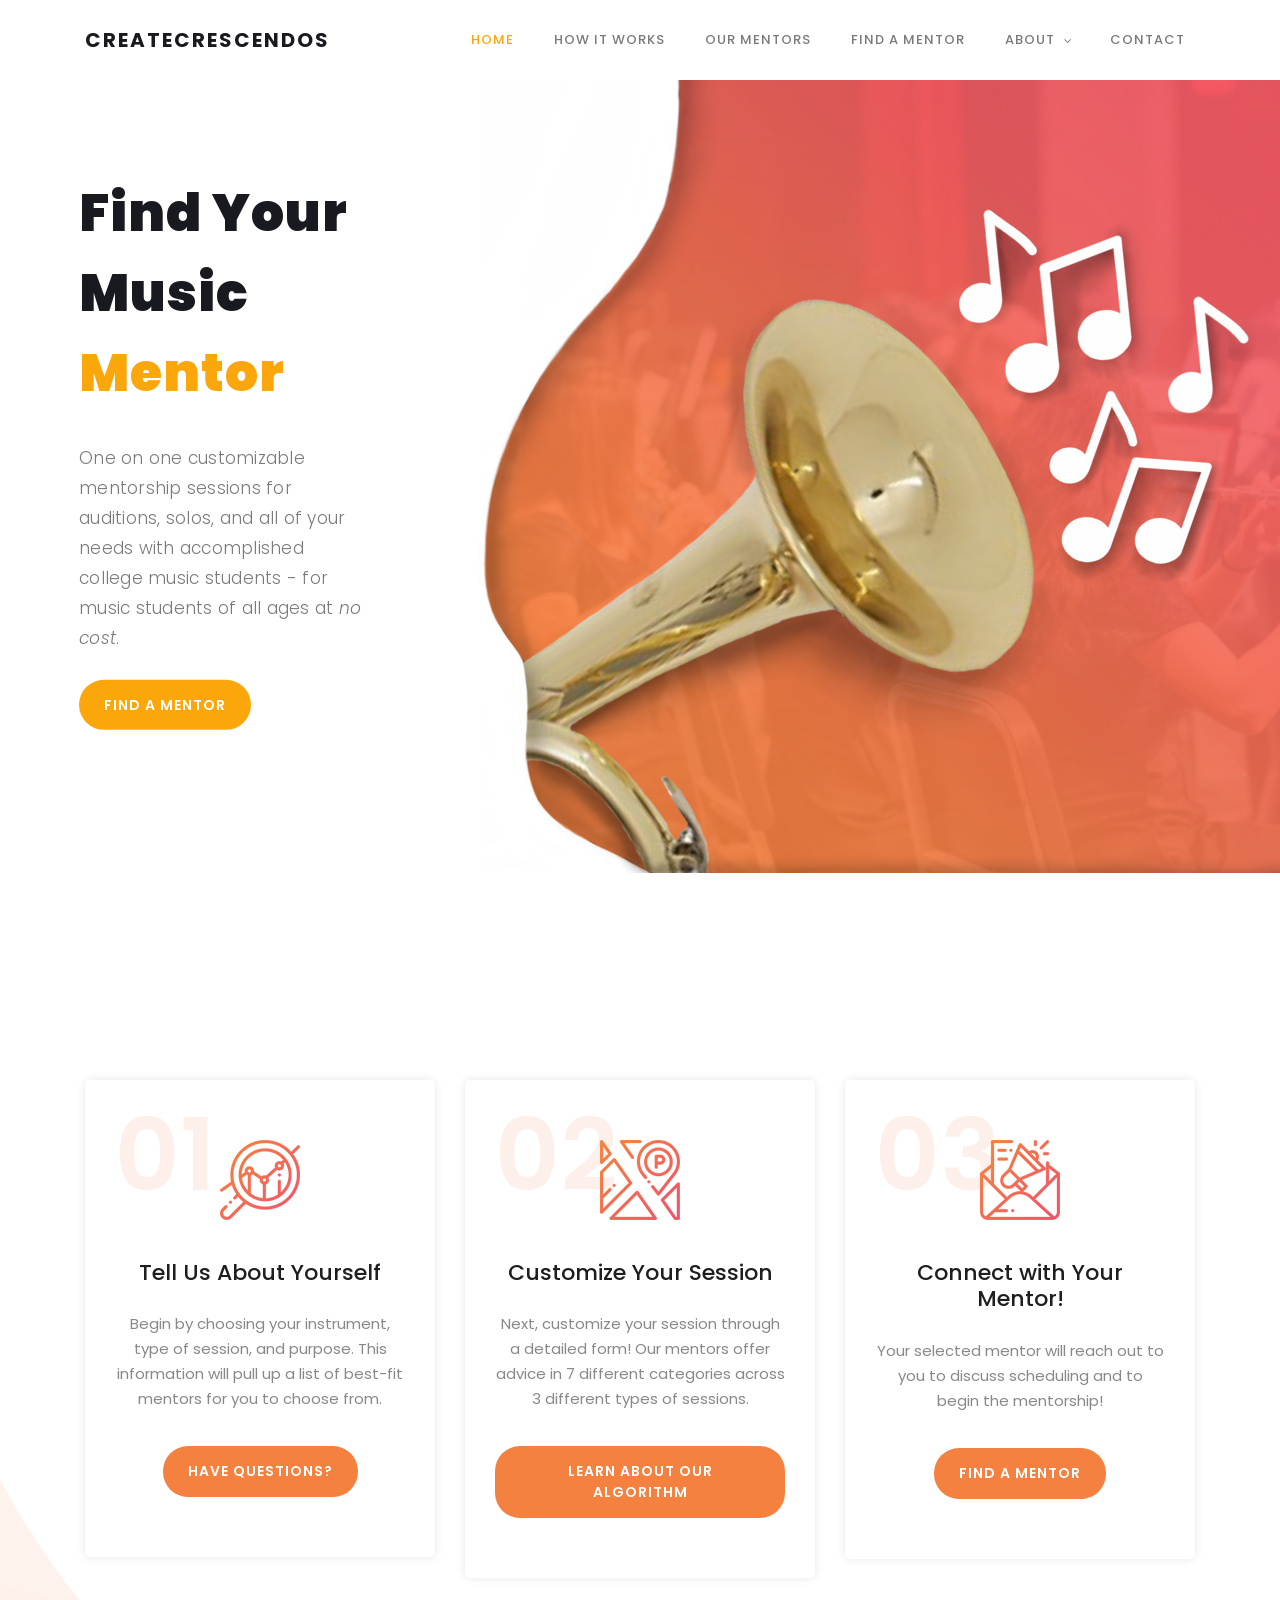
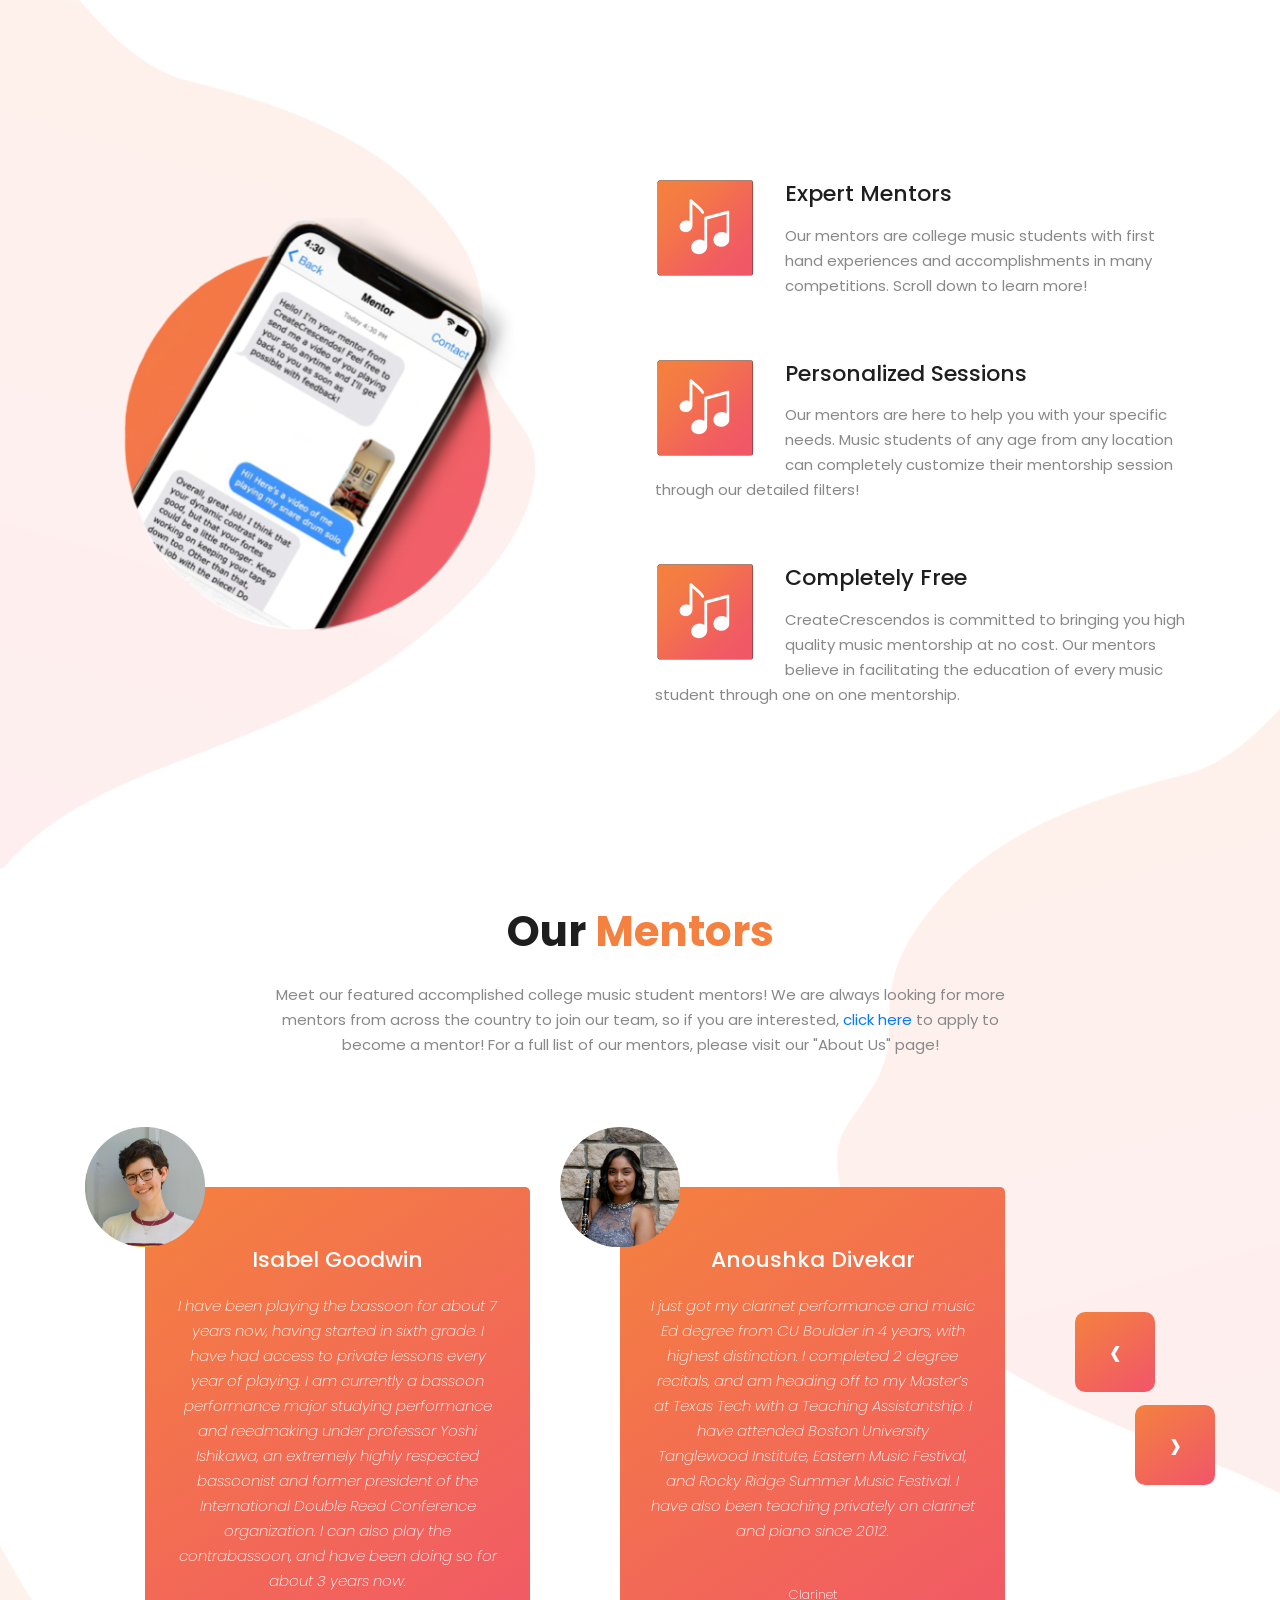
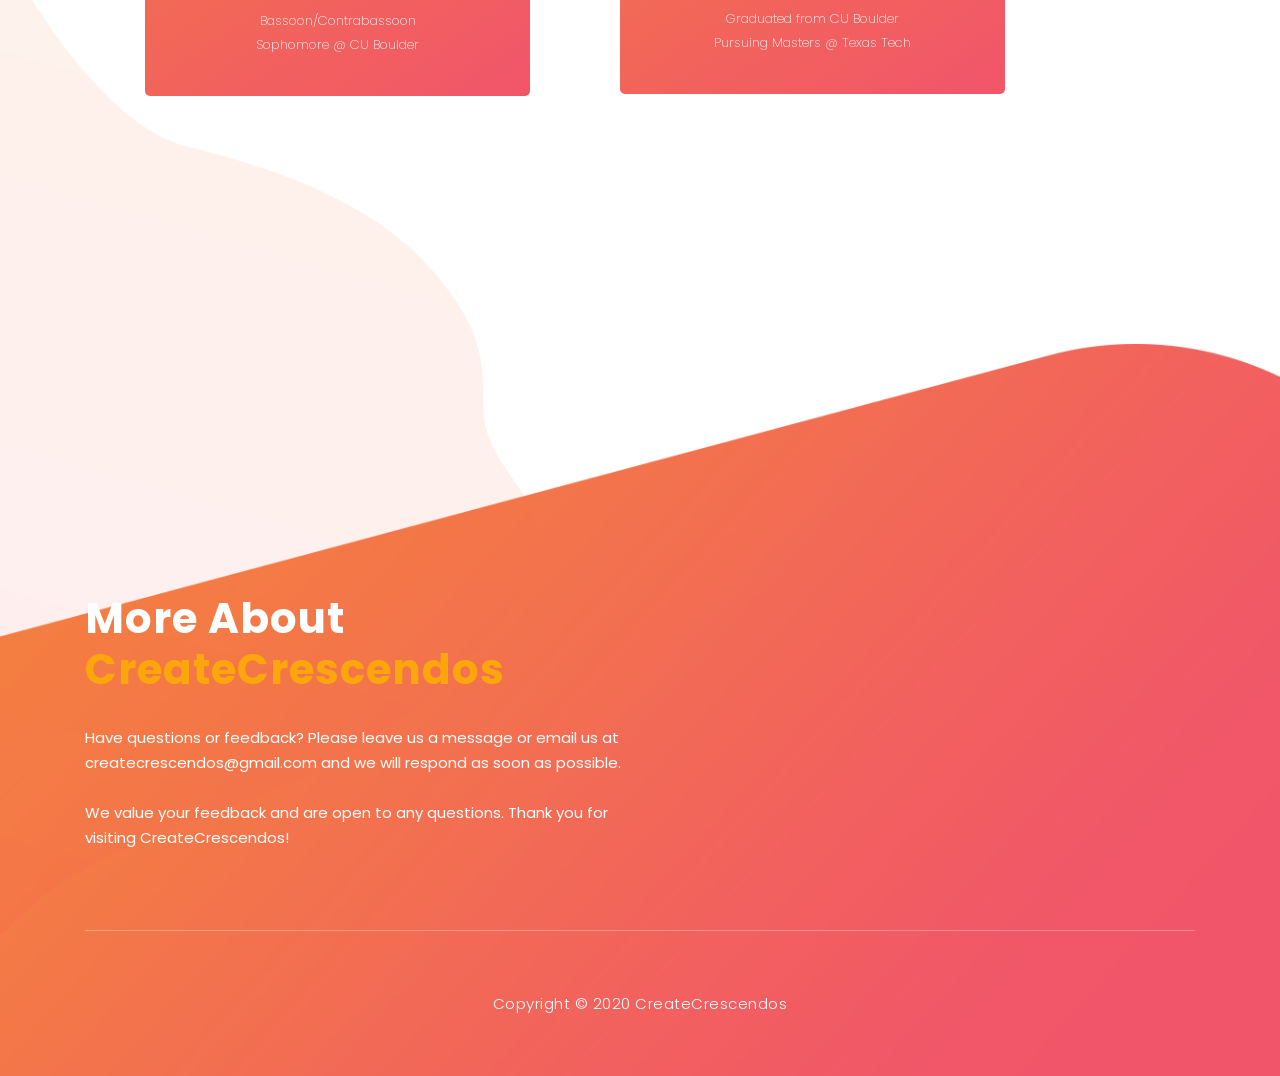
<file: templatemo_540_lava_landing_page/index.html>
<!DOCTYPE html>
<html lang="en">

<head>

    <meta charset="utf-8">
    <meta name="viewport" content="width=device-width, initial-scale=1, shrink-to-fit=no">
    <meta name="description" content="">
    <meta name="author" content="TemplateMo">
    <link href="https://fonts.googleapis.com/css?family=Poppins:100,200,300,400,500,600,700,800,900&display=swap" rel="stylesheet">

    <title>CreateCrescendos</title>
<!--

Lava Landing Page

https://templatemo.com/tm-540-lava-landing-page

-->

    <!-- Additional CSS Files -->
    <link rel="stylesheet" type="text/css" href="assets/css/bootstrap.min.css">

    <link rel="stylesheet" type="text/css" href="assets/css/font-awesome.css">

    <link rel="stylesheet" href="assets/css/templatemo-lava.css">

    <link rel="stylesheet" href="assets/css/owl-carousel.css">
    
    <link rel="icon" type="image/png" href="assets/images/favicon.png" />
    
</head>

<body>

    <!-- ***** Preloader Start ***** -->
    <div id="preloader">
        <div class="jumper">
            <div></div>
            <div></div>
            <div></div>
        </div>
    </div>
    <!-- ***** Preloader End ***** -->


    <!-- ***** Header Area Start ***** -->
    <header class="header-area header-sticky">
        <div class="container">
            <div class="row">
                <div class="col-12">
                    <nav class="main-nav">
                        <!-- ***** Logo Start ***** -->
                        <a class="logo" href="index.html">
                            CreateCrescendos
                        </a>
                        <!-- ***** Logo End ***** -->
                        <!-- ***** Menu Start ***** -->
                        <ul class="nav">
                            <li class="scroll-to-section"><a href="#welcome" class="menu-item">Home</a></li>
                            <li class="scroll-to-section"><a href="#about" class="menu-item">How It Works</a></li>
                            <li class="scroll-to-section"><a href="#testimonials" class="menu-item">Our Mentors</a>
                            </li>
                            <li><a href="findamentor.html"> Find a Mentor</a></li>
                            <li class="submenu">
                                <a href="javascript:;">About</a>
                                <ul>
                                    <li><a class="nav-link" href="aboutus.html" class="menu-item">About Us</a></li>
                                    <li><a class="nav-link" href="becomeamentor.html" class="menu-item">Become a Mentor</a></li>
                                    <li><a class="nav-link" href="faqs.html" class="menu-item">FAQ's</a></li>
                                </ul>
                            </li>
                            <li class="scroll-to-section"><a href="#contact-us" class="menu-item">Contact</a></li>
                        </ul>
                        <a class='menu-trigger'>
                            <span>Menu</span>
                        </a>
                        <!-- ***** Menu End ***** -->
                    </nav>
                </div>
            </div>
        </div>
    </header>
    <!-- ***** Header Area End ***** -->


    <!-- ***** Welcome Area Start ***** -->
    <div class="welcome-area" id="welcome">

        <!-- ***** Header Text Start ***** -->
        <div class="header-text">
            <div class="container">
                <div class="row">
                    <div class="left-text col-lg-6 col-md-12 col-sm-12 col-xs-12"
                        data-scroll-reveal="enter left move 30px over 0.6s after 0.4s">
                        <h1>Find Your Music <em>Mentor</em></h1>
                        <p>One on one customizable mentorship sessions for auditions, solos, and all of your needs with accomplished college music students - for music students of all ages at <em>no cost</em>.</p> 
                        <a href="findamentor.html" class="main-button-slider">FIND A MENTOR</a>
                    </div>
                </div>
            </div>
        </div>
        <!-- ***** Header Text End ***** -->
    </div>
    <!-- ***** Welcome Area End ***** -->

    <!-- ***** Features Big Item Start ***** -->
    <section class="section" id="about">
        <div class="container">
            <div class="row">
                <div class="col-lg-4 col-md-6 col-sm-12 col-xs-12"
                    data-scroll-reveal="enter left move 30px over 0.6s after 0.4s">
                    <div class="features-item">
                        <div class="features-icon">
                            <h2>01</h2>
                            <img src="assets/images/features-icon-1.png" alt="">
                            <h4>Tell Us About Yourself</h4>
                            <p>Begin by choosing your instrument, type of session, and purpose. This information will pull up a list of best-fit mentors for you to choose from.</p>
                            <a href="faqs.html" class="main-button">
                                Have Questions?
                            </a>
                        </div>
                    </div>
                </div>
                <div class="col-lg-4 col-md-6 col-sm-12 col-xs-12"
                    data-scroll-reveal="enter bottom move 30px over 0.6s after 0.4s">
                    <div class="features-item">
                        <div class="features-icon">
                            <h2>02</h2>
                            <img src="assets/images/features-icon-2.png" alt="">
                            <h4>Customize Your Session</h4>
                            <p> Next, customize your session through a detailed form! Our mentors offer advice in 7 different categories across 3 different types of sessions.</p>
                            <a href="aboutus.html" class="main-button">
                                Learn About our Algorithm
                            </a>
                        </div>
                    </div>
                </div>
                <div class="col-lg-4 col-md-6 col-sm-12 col-xs-12"
                    data-scroll-reveal="enter right move 30px over 0.6s after 0.4s">
                    <div class="features-item">
                        <div class="features-icon">
                            <h2>03</h2>
                            <img src="assets/images/features-icon-3.png" alt="">
                            <h4>Connect with Your Mentor!</h4>
                            <p>Your selected mentor will reach out to you to discuss scheduling and to begin the mentorship! </p>
                            <a href="findamentor.html" class="main-button">
                                Find a Mentor
                            </a>
                        </div>
                    </div>
                </div>
            </div>
        </div>
    </section>
    <!-- ***** Features Big Item End ***** -->

    <div class="left-image-decor"></div>

    <!-- ***** Features Big Item Start ***** -->
    <section class="section" id="promotion">
        <div class="container">
            <div class="row">
                <div class="left-image col-lg-5 col-md-12 col-sm-12 mobile-bottom-fix-big"
                    data-scroll-reveal="enter left move 30px over 0.6s after 0.4s">
                    <img src="assets/images/left-image.PNG" class="rounded img-fluid d-block mx-auto" alt="App">
                </div>
                <div class="right-text offset-lg-1 col-lg-6 col-md-12 col-sm-12 mobile-bottom-fix">
                    <ul>
                        <li data-scroll-reveal="enter right move 30px over 0.6s after 0.4s">
                            <img src="assets/images/musicicon.png" alt="">
                            <div class="text">
                                <h4>Expert Mentors</h4>
                                <p>Our mentors are college music students with first hand experiences and accomplishments in many competitions. Scroll down to learn more!
                            </div>
                        </li>
                        <li data-scroll-reveal="enter right move 30px over 0.6s after 0.5s">
                            <img src="assets/images/musicicon.png" alt="">
                            <div class="text">
                                <h4>Personalized Sessions</h4>
                                <p>Our mentors are here to help you with your specific needs. Music students of any age from any location can completely customize their mentorship session through our detailed filters!</p>
                            </div>
                        </li>
                        <li data-scroll-reveal="enter right move 30px over 0.6s after 0.6s">
                            <img src="assets/images/musicicon.png" alt="">
                            <div class="text">
                                <h4>Completely Free</h4>
                                <p>CreateCrescendos is committed to bringing you high quality music mentorship at no cost. Our mentors believe in facilitating the education of every music student through one on one mentorship.</p>
                            </div>
                        </li>
                    </ul>
                </div>
            </div>
        </div>
    </section>
    <!-- ***** Features Big Item End ***** -->

    <div class="right-image-decor"></div>

    <!-- ***** Testimonials Starts ***** -->
    <section class="section" id="testimonials">
        <div class="container">
            <div class="row">
                <div class="col-lg-8 offset-lg-2">
                    <div class="center-heading">
                        <h2>Our <em>Mentors</em></h2>
                        <p>Meet our featured accomplished college music student mentors! We are always looking for more mentors from across the country to join our team, so if you are interested, <a
                                rel="nofollow" href="becomeamentor.html">click here</a> to apply to become a mentor! For a full list of our mentors, please visit our "About Us" page!</p>
                    </div>
                </div>
                <div class="col-lg-10 col-md-12 col-sm-12 mobile-bottom-fix-big"
                    data-scroll-reveal="enter left move 30px over 0.6s after 0.4s">
                    <div class="owl-carousel owl-theme">
                        <div class="item service-item">
                            <div class="author">
                                <i><img src="assets/images/isabel.png" alt="Isabel Goodwin"></i>
                            </div>
                            <div class="testimonial-content">
                                
                                <h4>Isabel Goodwin</h4>
                                <p>I have been playing the bassoon for about 7 years now, having started in sixth grade. I have had access to private lessons every year of playing. I am currently a bassoon performance major studying performance and reedmaking under professor Yoshi Ishikawa, an extremely highly respected bassoonist and former president of the International Double Reed Conference organization. I can also play the contrabassoon, and have been doing so for about 3 years now.</p>
                                <span>Bassoon/Contrabassoon</span>
                                <br>
                                <span>Sophomore @ CU Boulder</span>
                            </div>
                        </div>
                        <div class="item service-item">
                            <div class="author">
                                <i><img src="assets/images/anoushka.png" alt="Anoushka Divekar"></i>
                            </div>
                            <div class="testimonial-content">
                                
                                <h4>Anoushka Divekar</h4>
                                <p>I just got my clarinet performance and music Ed degree from CU Boulder in 4 years, with highest distinction. I completed 2 degree recitals, and am heading off to my Master’s at Texas Tech with a Teaching Assistantship. I have attended Boston University Tanglewood Institute, Eastern Music Festival, and Rocky Ridge Summer Music Festival. I have also been teaching privately on clarinet and piano since 2012.</p>
                                <br>
                                <span>Clarinet</span>
                                <br>
                                <span>Graduated from CU Boulder</span>
                                <br>
                                <span>Pursuing Masters @ Texas Tech</span>
                            </div>
                        </div>
                        <div class="item service-item">
                            <div class="author">
                                <i><img src="assets/images/carolyn.png" alt="Carolyn VanderWerf"></i>
                            </div>
                            <div class="testimonial-content">
                                <h4>Carolyn VanderWerf</h4>
                                <p>I am a college music education major with 9 years of experience on Bb clarinet and 3 years of experience on auxiliary clarinets. I have received various solo and ensemble awards.</p>
                                <br> <br> <br> <br> <br> <br> <br>
                                <span>Clarinet</span>
                                <br>
                                <span>Junior @ CU Boulder</span>
                            </div>
                        </div>
                    </div>
                </div>
            </div>
        </div>
    </section>
    <!-- ***** Testimonials Ends ***** -->
 <div class="left-image-decor"></div>
    <!-- ***** Footer Start ***** -->
   <footer id="contact-us">
        <div class="container">
            <div class="footer-content">
                <div class=row>
                 <!-- ***** Contact Form Start ***** -->
<div class="cognito">
<script src="https://www.cognitoforms.com/s/jETp3Ge4ykWe6CJ2jjOZ1Q"></script>
<script>Cognito.load("forms", { id: "2" });</script>
</div>             
                    <!-- ***** Contact Form End ***** -->
                    <div class="right-content col-lg-6 col-md-12 col-sm-12">
                        <h2>More About <em>CreateCrescendos</em></h2>
                        <p>Have questions or feedback? Please leave us a message or email us at createcrescendos@gmail.com and we will respond as soon as possible. 
                            <br><br>We value your feedback and are open to any questions. Thank you for visiting CreateCrescendos!</p>
                    </div>
                </div>
            </div>
            <div class="row">
                <div class="col-lg-12">
                    <div class="sub-footer">
                        <p>Copyright &copy; 2020 CreateCrescendos

                    </div>
                </div>
            </div>
        </div>
    </footer>


    <!-- jQuery -->
    <script src="assets/js/jquery-2.1.0.min.js"></script>

    <!-- Bootstrap -->
    <script src="assets/js/popper.js"></script>
    <script src="assets/js/bootstrap.min.js"></script>

    <!-- Plugins -->
    <script src="assets/js/owl-carousel.js"></script>
    <script src="assets/js/scrollreveal.min.js"></script>
    <script src="assets/js/waypoints.min.js"></script>
    <script src="assets/js/jquery.counterup.min.js"></script>
    <script src="assets/js/imgfix.min.js"></script>

    <!-- Global Init -->
    <script src="assets/js/custom.js"></script>

</body>
</html>
</file>
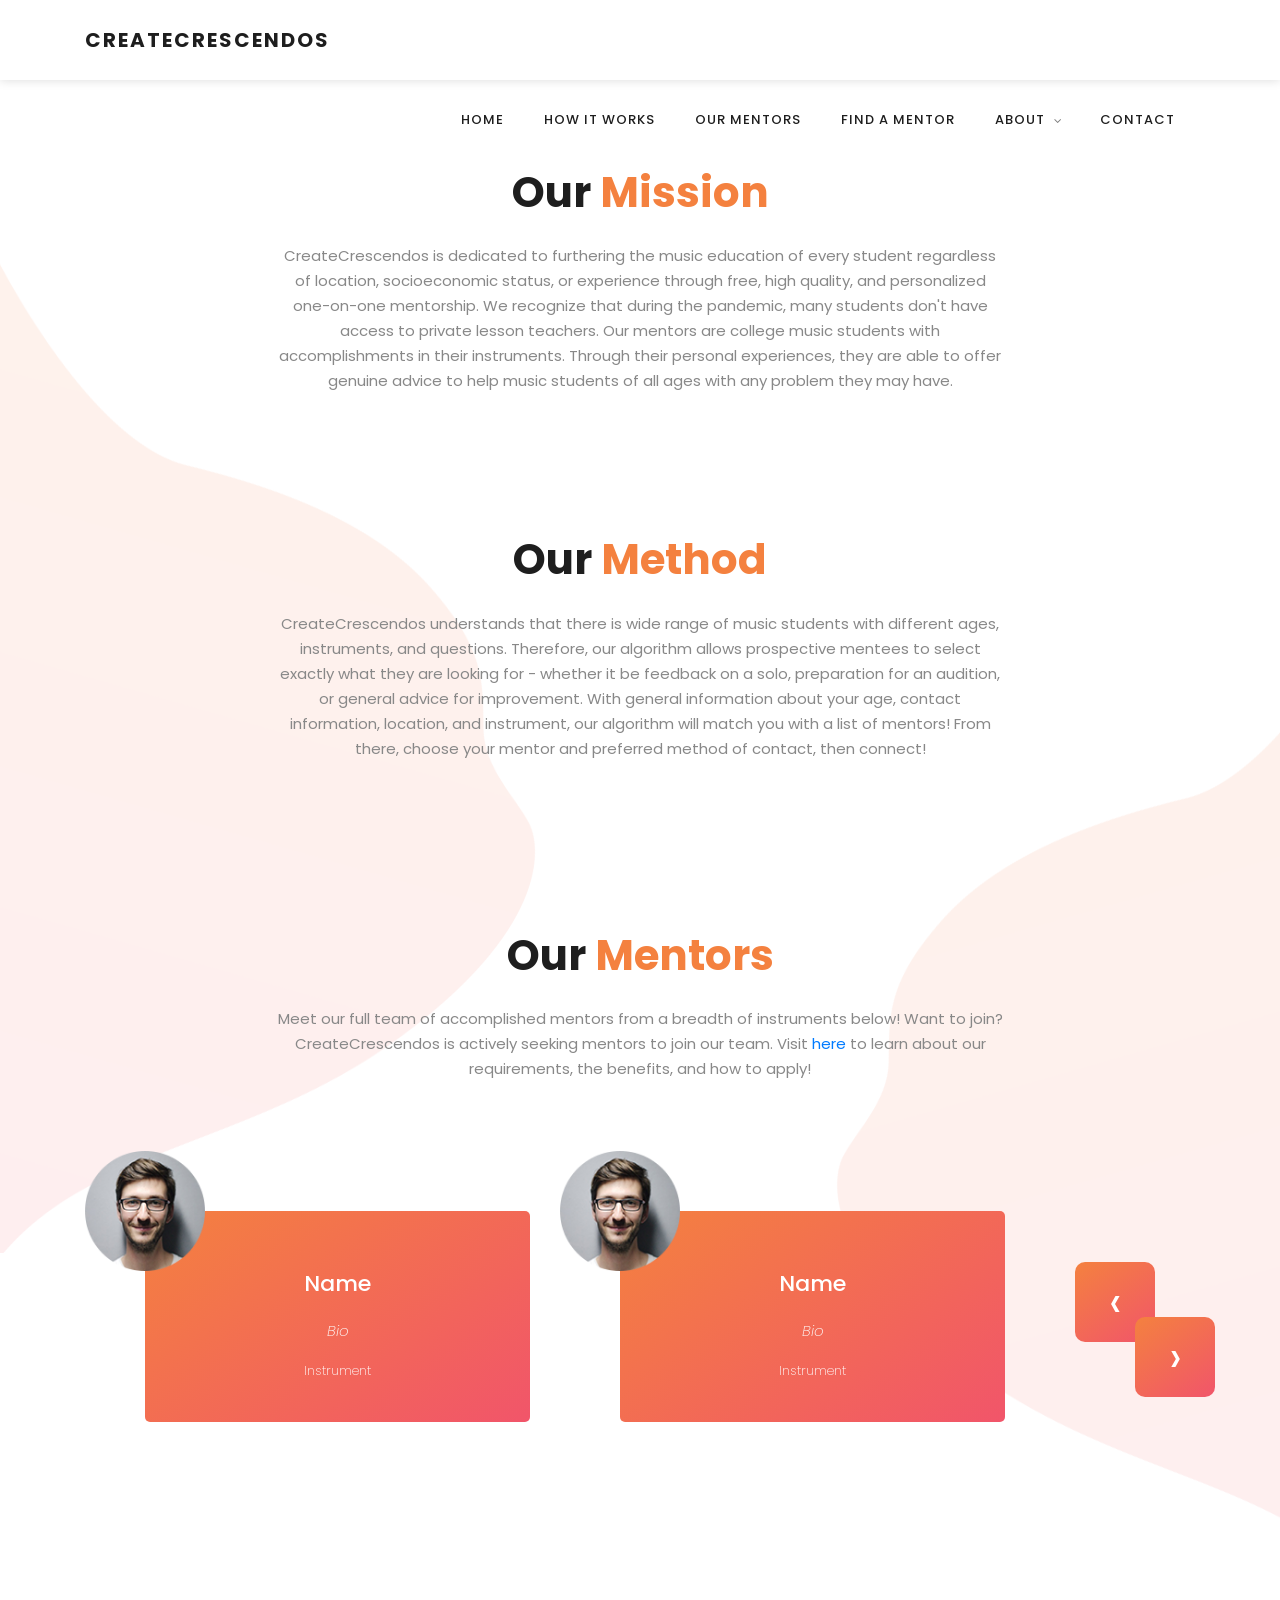
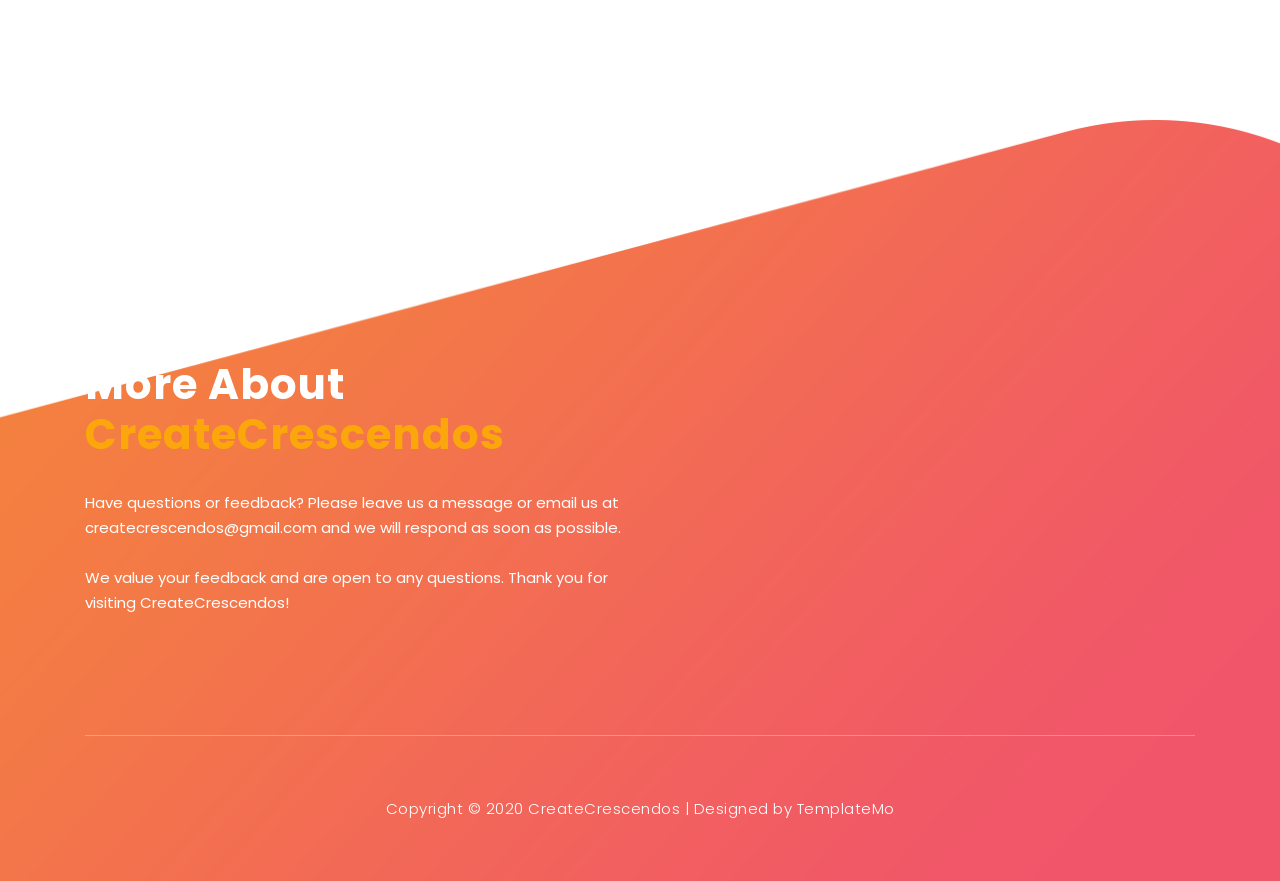
<file: templatemo_540_lava_landing_page/aboutus.html>
<!DOCTYPE html>
<html lang="en">

<head>

    <meta charset="utf-8">
    <meta name="viewport" content="width=device-width, initial-scale=1, shrink-to-fit=no">
    <meta name="description" content="">
    <meta name="author" content="TemplateMo">
    <link href="https://fonts.googleapis.com/css?family=Poppins:100,200,300,400,500,600,700,800,900&display=swap" rel="stylesheet">

    <title>CreateCrescendos</title>
<!--

Lava Landing Page

https://templatemo.com/tm-540-lava-landing-page

-->

    <!-- Additional CSS Files -->
    <link rel="stylesheet" type="text/css" href="assets/css/bootstrap.min.css">

    <link rel="stylesheet" type="text/css" href="assets/css/font-awesome.css">

    <link rel="stylesheet" href="assets/css/abouttemplatemo-lava.css">

    <link rel="stylesheet" href="assets/css/owl-carousel.css">

</head>

<body>

    <!-- ***** Preloader Start ***** -->
    <div id="preloader">
        <div class="jumper">
            <div></div>
            <div></div>
            <div></div>
        </div>
    </div>
    <!-- ***** Preloader End ***** -->


    <!-- ***** Header Area Start ***** -->
    <header class="header-area header-sticky">
        <div class="container">
            <div class="row">
                <div class="col-12">
                    <nav class="main-nav">
                        <!-- ***** Logo Start ***** -->
                        <a class="logo" href="createcrescendosindex.html">
                            CreateCrescendos
                        </a>
                        <!-- ***** Logo End ***** -->
                        <!-- ***** Menu Start ***** -->
                        <ul class="nav">
                            <li> <a href="createcrescendosindex.html">Home</a></li>
                            <li> <a href="createcrescendosindex.html">How it Works</a></li>
                            <li> <a href="createcrescendosindex.html">Our Mentors</a></li>
                            <li><a href="findamentor.html"> Find a Mentor</a></li>
                            <li class="submenu">
                                <a href="javascript:;">About</a>
                                <ul>
                                    <li><a class="nav-link" href="aboutus.html" class="menu-item">About Us</a></li>
                                    <li><a class="nav-link" href="becomeamentor.html" class="menu-item">Become a Mentor</a></li>
                                    <li><a class="nav-link" href="faqs.html" class="menu-item">FAQ's</a></li>
                                </ul>
                            </li>
                            <li class="scroll-to-section"><a href="#contact-us" class="menu-item">Contact</a></li>
                        </ul>
                        <a class='menu-trigger'>
                            <span>Menu</span>
                        </a>
                        <!-- ***** Menu End ***** -->
                    </nav>
                </div>
            </div>
        </div>
    </header>
    <!-- ***** Header Area End ***** -->

     <section class="section" id="mission">
        <div class="container">
            <div class="row">
                <div class="col-lg-8 offset-lg-2"
                     data-scroll-reveal="enter right move 30px over 0.6s after 0.4s">
                    <div class="center-heading">
        <br> <br> <br> <br> <br> <br> <br> 
          <h2>Our <em>Mission</em></h2>
             <p> CreateCrescendos is dedicated to furthering the music education of every student regardless of location, socioeconomic status, or experience through free, high quality, and personalized one-on-one mentorship. We recognize that during the pandemic, many students don't have access to private lesson teachers. Our mentors are  college music students with accomplishments in their instruments. Through their personal experiences, they are able to offer genuine advice to help music students of all ages with any problem they may have. </p>
                </div>
            </div>   
        </div>
    </div>
</section>
    
 <div class="left-image-decor"></div>
         
    <!-- ***** Features Big Item Start ***** -->
<section class="section" id="method">
        <div class="container">
            <div class="row">
                <div class="col-lg-8 offset-lg-2"
                     data-scroll-reveal="enter right move 30px over 0.6s after 0.4s">
                    <div class="center-heading">
        <br> <br> <br>
          <h2>Our <em>Method</em></h2>
             <p> CreateCrescendos understands that there is wide range of music students with different ages, instruments, and questions. Therefore, our algorithm allows prospective mentees to select exactly what they are looking for - whether it be feedback on a solo, preparation for an audition, or general advice for improvement. With general information about your age, contact information, location, and instrument, our algorithm will match you with a list of mentors! From there, choose your mentor and preferred method of contact, then connect!</p>
                </div>
            </div>   
        </div>
    </div>
</section>
    <!-- ***** Features Big Item End ***** -->

    <div class="right-image-decor"></div>

    <!-- ***** Testimonials Starts ***** -->
    <section class="section" id="testimonials">
        <div class="container">
            <div class="row">
                <div class="col-lg-8 offset-lg-2"
                     data-scroll-reveal="enter right move 30px over 0.6s after 0.4s">
                    <div class="center-heading">
                        <h2>Our <em>Mentors</em></h2>
                        <p>Meet our full team of accomplished mentors from a breadth of instruments below! Want to join? CreateCrescendos is actively seeking mentors to join our team. Visit <a href="becomeamentor.html">here </a>to learn about our requirements, the benefits, and how to apply! </p>
                    </div>
                </div>
                 <div class="col-lg-10 col-md-12 col-sm-12 mobile-bottom-fix-big"
                    data-scroll-reveal="enter left move 30px over 0.6s after 0.4s">
                    <div class="owl-carousel owl-theme">
                        <div class="item service-item">
                            <div class="author">
                                <i><img src="assets/images/testimonial-author-1.png" alt="Author One"></i>
                            </div>
                            <div class="testimonial-content">
                                
                                <h4>Name</h4>
                                <p>Bio</p>
                                <span>Instrument</span>
                            </div>
                        </div>
                        <div class="item service-item">
                            <div class="author">
                                <i><img src="assets/images/testimonial-author-1.png" alt="Second Author"></i>
                            </div>
                            <div class="testimonial-content">
                                
                                <h4>Name</h4>
                                <p>Bio</p>
                                <span>Instrument</span>
                            </div>
                        </div>
                        <div class="item service-item">
                            <div class="author">
                                <i><img src="assets/images/testimonial-author-1.png" alt="Author Third"></i>
                            </div>
                            <div class="testimonial-content">
                                <h4>George Tasa</h4>
                                <p>“Fusce rutrum in dolor sit amet lobortis. Ut at vehicula justo. Donec quam dolor,
                                    congue a fringilla sed, maximus et urna.”</p>
                                <span>System Admin</span>
                            </div>
                        </div>
                        <div class="item service-item">
                            <div class="author">
                                <i><img src="assets/images/testimonial-author-1.png" alt="Fourth Author"></i>
                            </div>
                            <div class="testimonial-content">
                                <h4>Sir James</h4>
                                <p>"Fusce rutrum in dolor sit amet lobortis. Ut at vehicula justo. Donec quam dolor,
                                    congue a fringilla sed, maximus et urna."</p>
                                <span>New Villager</span>
                            </div>
                        </div>
                        <div class="item service-item">
                            <div class="author">
                                <i><img src="assets/images/testimonial-author-1.png" alt="Fourth Author"></i>
                            </div>
                            <div class="testimonial-content">
                                <h4>Sir James</h4>
                                <p>"Fusce rutrum in dolor sit amet lobortis. Ut at vehicula justo. Donec quam dolor,
                                    congue a fringilla sed, maximus et urna."</p>
                                <span>New Villager</span>
                            </div>
                        </div>
                    </div>
                </div>
            </div>
        </div>
    </section>
    <!-- ***** Testimonials Ends ***** -->


    <!-- ***** Footer Start ***** -->
    <footer id="contact-us">
        <div class="container">
            <div class="footer-content">
                <div class=row>
                 <!-- ***** Contact Form Start ***** -->
<div class="cognito">
<script src="https://www.cognitoforms.com/s/jETp3Ge4ykWe6CJ2jjOZ1Q"></script>
<script>Cognito.load("forms", { id: "2" });</script>
</div>             
                    <!-- ***** Contact Form End ***** -->
                    <div class="right-content col-lg-6 col-md-12 col-sm-12">
                        <h2>More About <em>CreateCrescendos</em></h2>
                        <p>Have questions or feedback? Please leave us a message or email us at createcrescendos@gmail.com and we will respond as soon as possible. 
                            <br><br>We value your feedback and are open to any questions. Thank you for visiting CreateCrescendos!</p>
                    </div>
                </div>
            </div>
            <div class="row">
                <div class="col-lg-12">
                    <div class="sub-footer">
                        <p>Copyright &copy; 2020 CreateCrescendos

                        | Designed by <a rel="nofollow" href="https://templatemo.com">TemplateMo</a></p>
                    </div>
                </div>
            </div>
        </div>
    </footer>

    <!-- jQuery -->
    <script src="assets/js/jquery-2.1.0.min.js"></script>

    <!-- Bootstrap -->
    <script src="assets/js/popper.js"></script>
    <script src="assets/js/bootstrap.min.js"></script>

    <!-- Plugins -->
    <script src="assets/js/owl-carousel.js"></script>
    <script src="assets/js/scrollreveal.min.js"></script>
    <script src="assets/js/waypoints.min.js"></script>
    <script src="assets/js/jquery.counterup.min.js"></script>
    <script src="assets/js/imgfix.min.js"></script>

    <!-- Global Init -->
    <script src="assets/js/custom.js"></script>

</body>
</html>
</file>
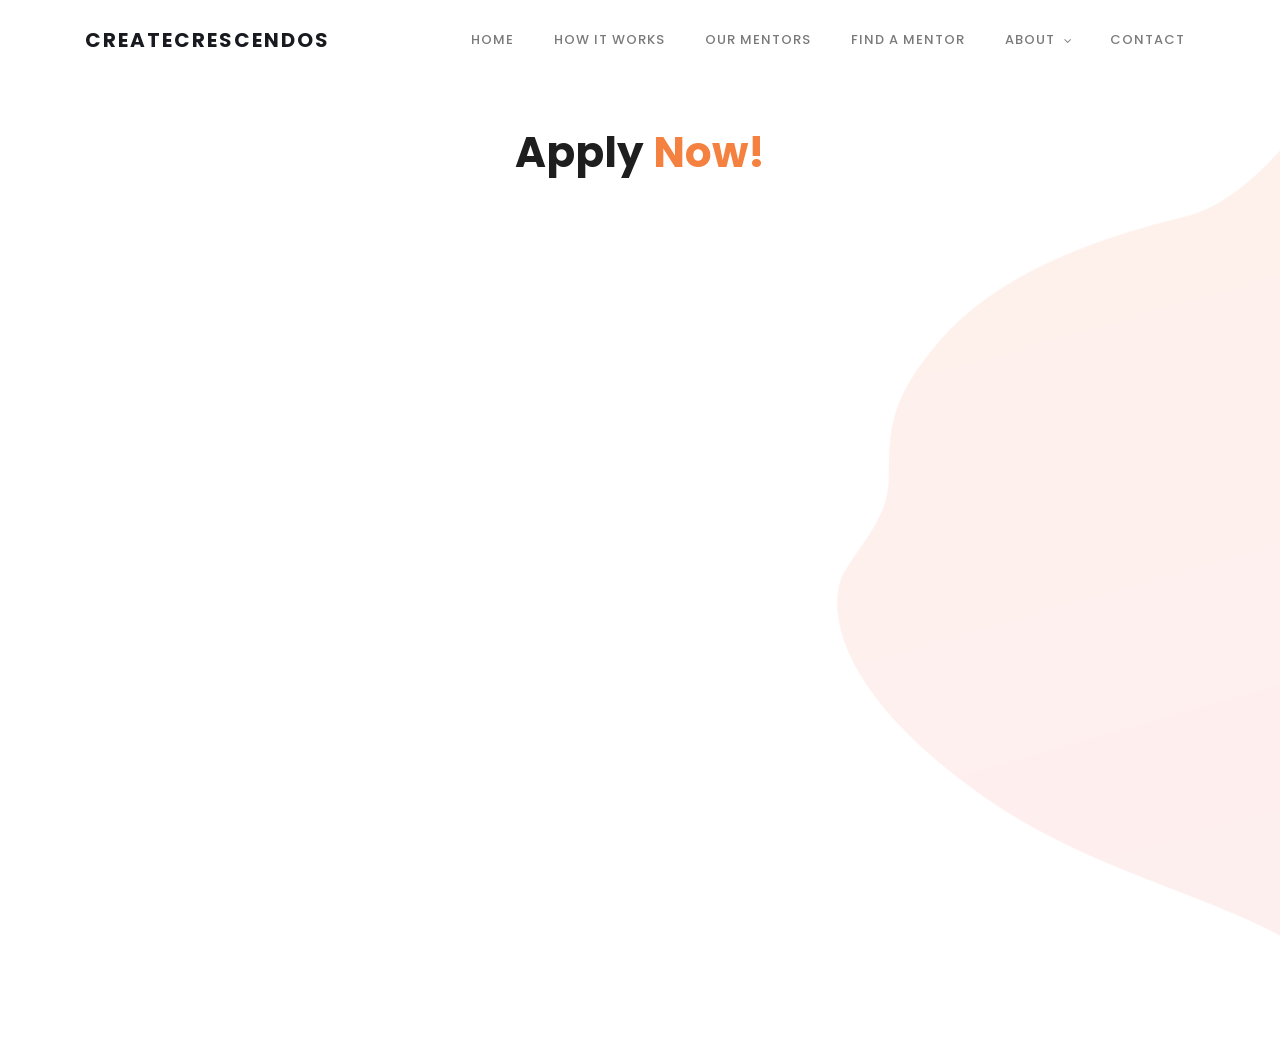
<file: templatemo_540_lava_landing_page/becomeamentor.html>
<!DOCTYPE html>
<html lang="en">

<head>

    <meta charset="utf-8">
    <meta name="viewport" content="width=device-width, initial-scale=1, shrink-to-fit=no">
    <meta name="description" content="">
    <meta name="author" content="TemplateMo">
    <link href="https://fonts.googleapis.com/css?family=Poppins:100,200,300,400,500,600,700,800,900&display=swap" rel="stylesheet">

    <title>CreateCrescendos</title>
<!--

Lava Landing Page

https://templatemo.com/tm-540-lava-landing-page

-->

    <!-- Additional CSS Files -->
    <link rel="stylesheet" type="text/css" href="assets/css/bootstrap.min.css">

    <link rel="stylesheet" type="text/css" href="assets/css/font-awesome.css">

    <link rel="stylesheet" href="assets/css/templatemo-lava.css">

    <link rel="stylesheet" href="assets/css/owl-carousel.css">
    
    <link rel="icon" type="image/png" href="assets/images/favicon.png" />

</head>

<body>

    <!-- ***** Preloader Start ***** -->
    <div id="preloader">
        <div class="jumper">
            <div></div>
            <div></div>
            <div></div>
        </div>
    </div>
    <!-- ***** Preloader End ***** -->


    <!-- ***** Header Area Start ***** -->
    <header class="header-area header-sticky">
        <div class="container">
            <div class="row">
                <div class="col-12">
                    <nav class="main-nav">
                        <!-- ***** Logo Start ***** -->
                        <a class="logo" href="index.html">
                            CreateCrescendos
                        </a>
                        <!-- ***** Logo End ***** -->
                        <!-- ***** Menu Start ***** -->
                        <ul class="nav">
                            <li> <a href="index.html">Home</a></li>
                            <li> <a href="index.html">How it Works</a></li>
                            <li> <a href="index.html">Our Mentors</a></li>
                            <li><a href="findamentor.html"> Find a Mentor</a></li>
                            <li class="submenu">
                                <a href="javascript:;">About</a>
                                <ul>
                                    <li><a class="nav-link" href="aboutus.html" class="menu-item">About Us</a></li>
                                    <li><a class="nav-link" href="becomeamentor.html" class="menu-item">Become a Mentor</a></li>
                                    <li><a class="nav-link" href="faqs.html" class="menu-item">FAQ's</a></li>
                                </ul>
                            </li>
                            <li> <a href="index.html">Contact</a></li>
                        </ul>
                        <a class='menu-trigger'>
                            <span>Menu</span>
                        </a>
                        <!-- ***** Menu End ***** -->
                    </nav>
                </div>
            </div>
        </div>
    </header>
    <!-- ***** Header Area End ***** -->


    <!-- ***** Welcome Area Start ***** -->
    

    <!-- ***** Welcome Area End ***** -->


    <!-- ***** Features Big Item Start ***** -->
   <section class="section" id="header">
        <div class="container">
            <div class="row">
                <div class="col-lg-8 offset-lg-2"
                     data-scroll-reveal="enter right move 30px over 0.6s after 0.4s">
                    <div class="center-heading">
        <br> <br> 
          <h2>Apply <em>Now!</em></h2>
             <p> </p>
                </div>
            </div>   
        </div>
    </div>
</section>
    
    <div class="right-image-decor"></div> 

<div class="cognito">
<script src="https://www.cognitoforms.com/s/jETp3Ge4ykWe6CJ2jjOZ1Q"></script>
<script>Cognito.load("forms", { id: "1" });</script>
</div>

    <!-- ***** Features Big Item End ***** -->


    <!-- ***** Testimonials Starts ***** -->

    <!-- ***** Testimonials Ends ***** -->


    <!-- ***** Footer Start ***** -->
</file>
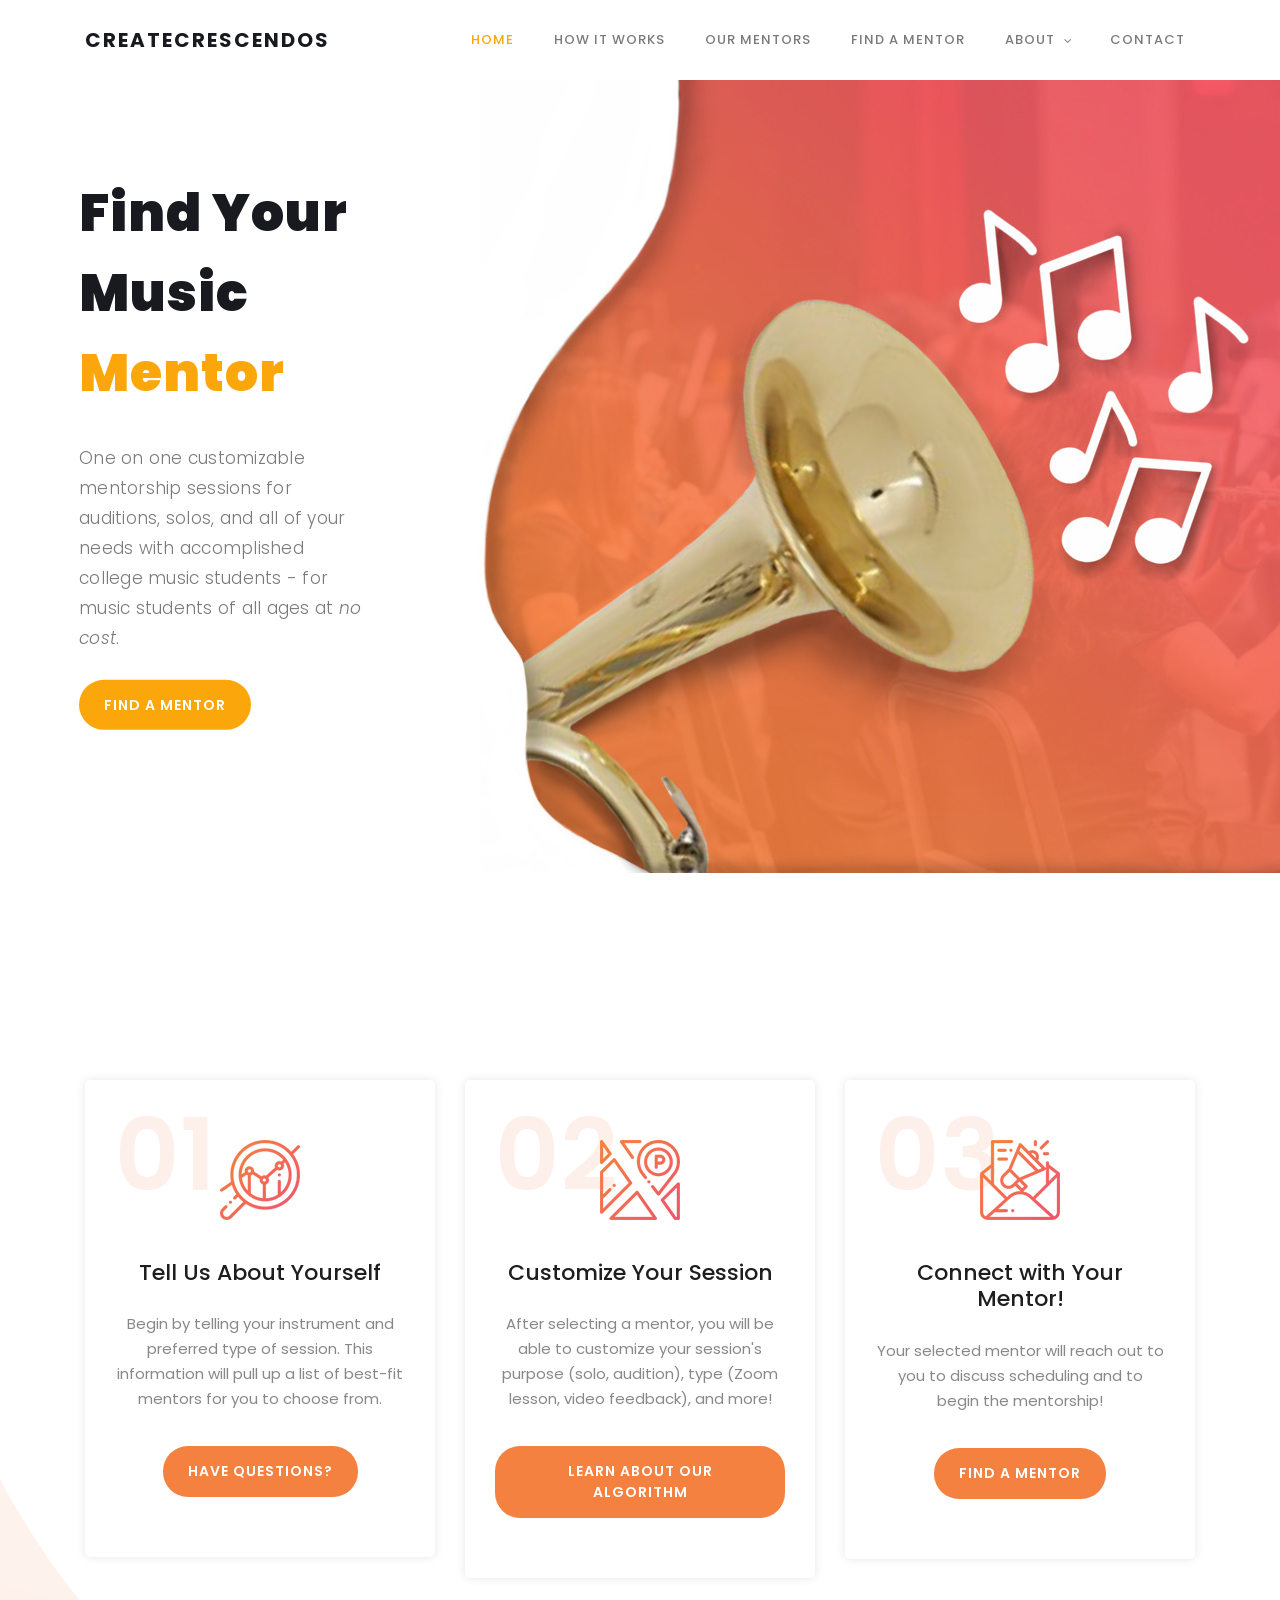
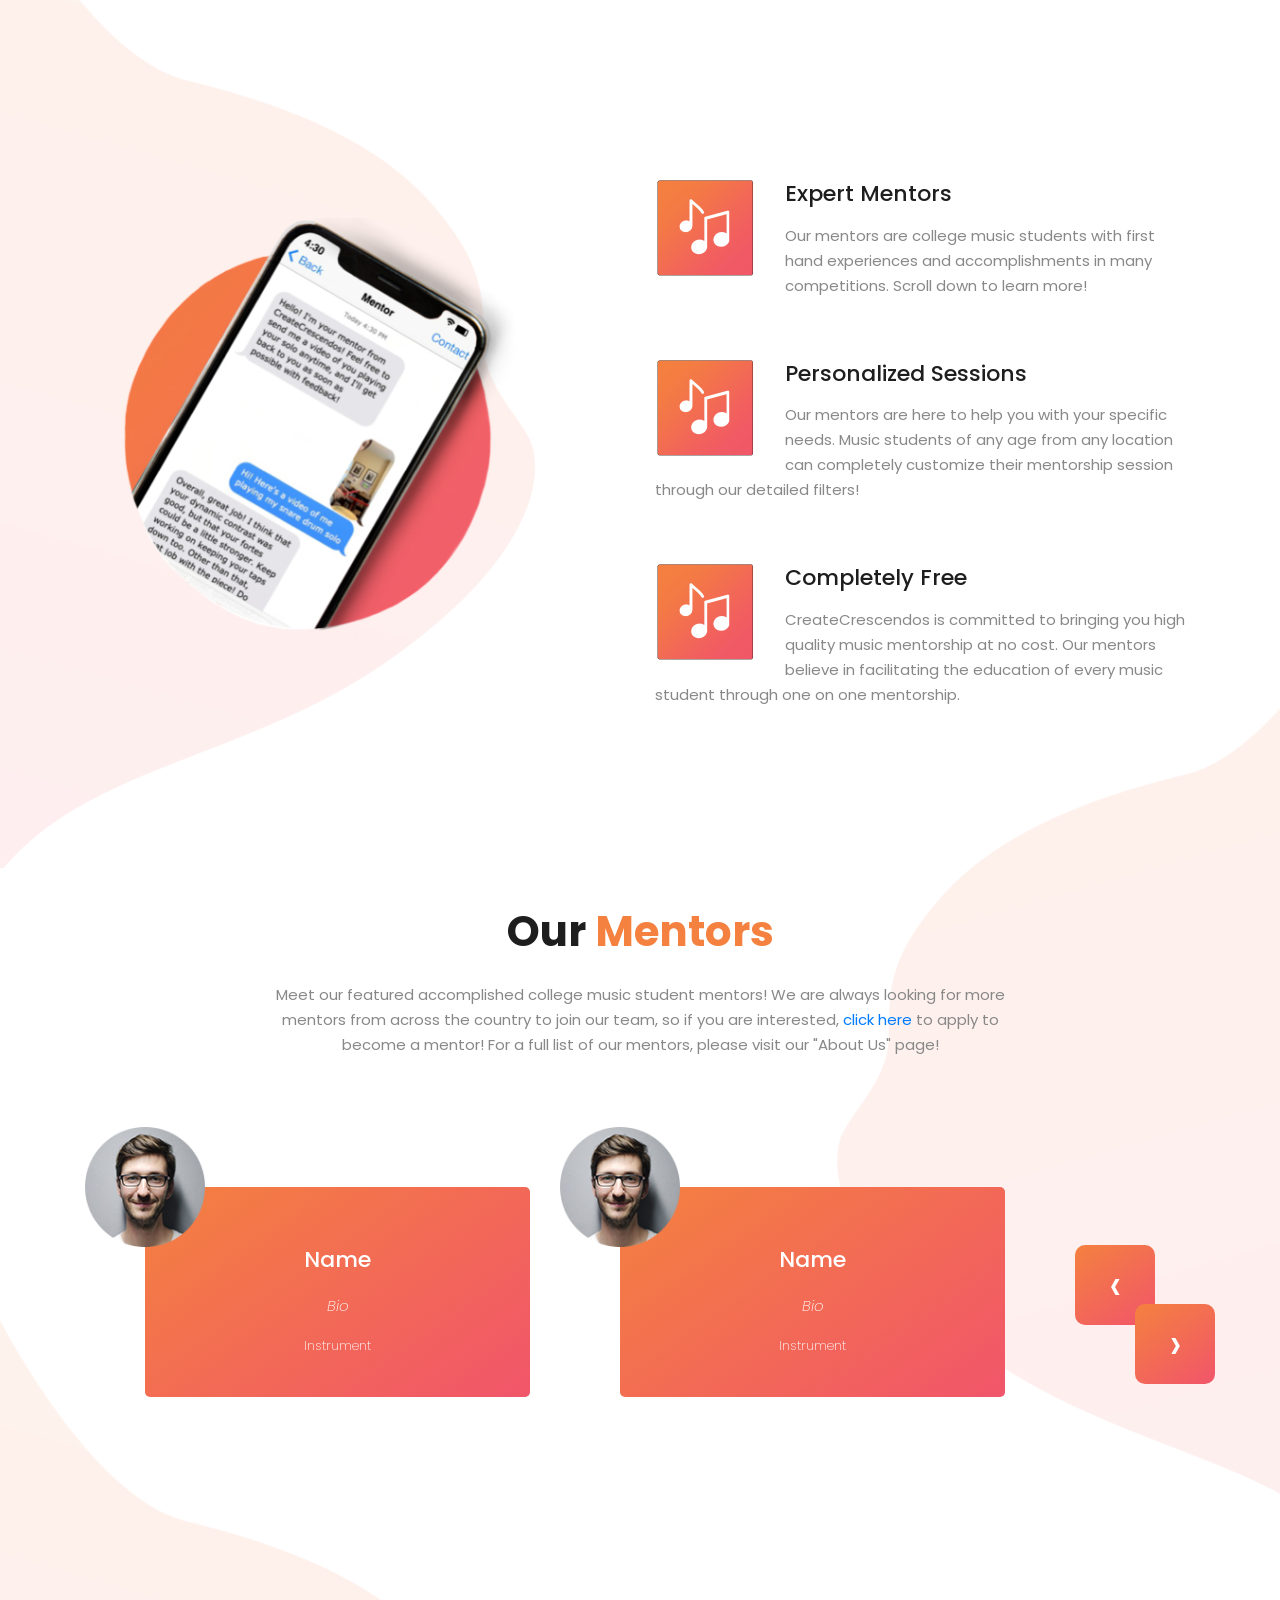
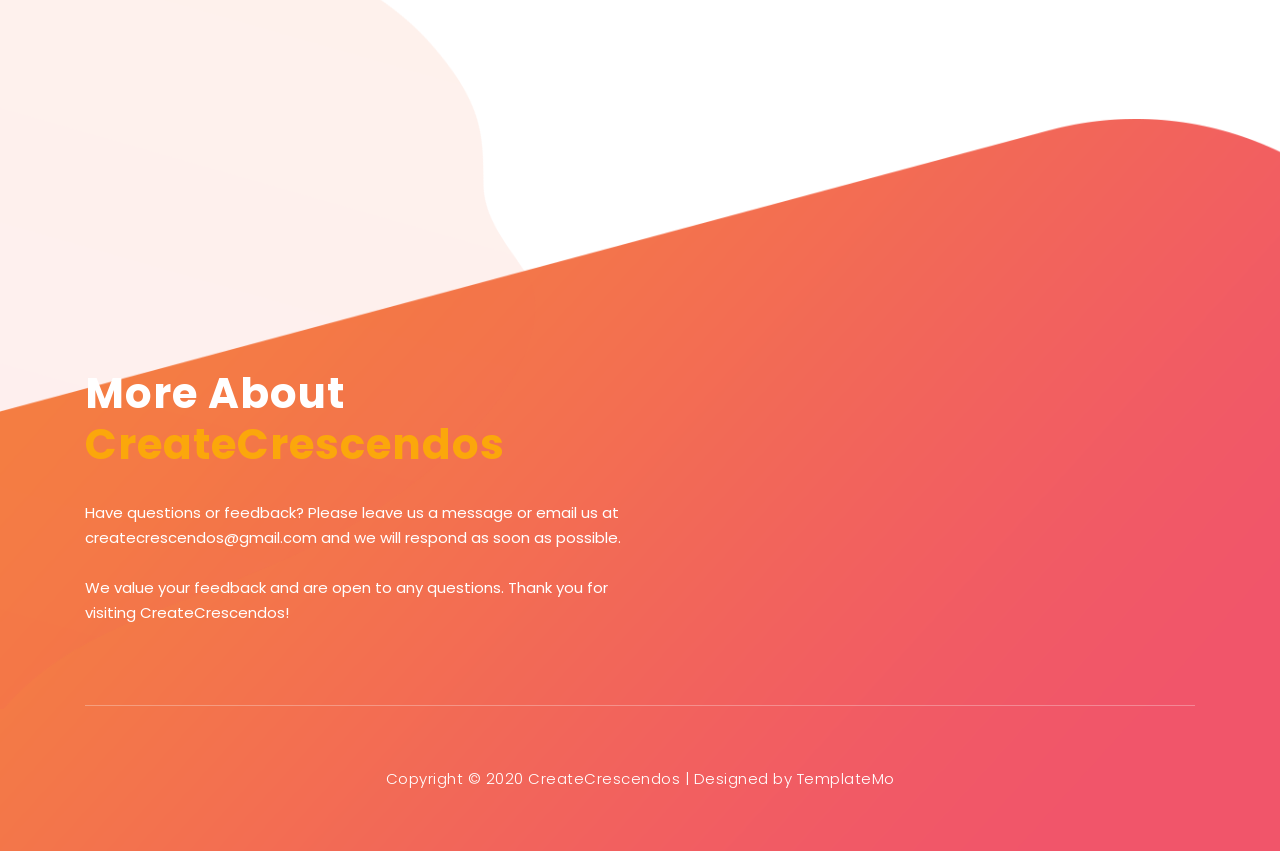
<file: templatemo_540_lava_landing_page/createcrescendosindex.html>
<!DOCTYPE html>
<html lang="en">

<head>

    <meta charset="utf-8">
    <meta name="viewport" content="width=device-width, initial-scale=1, shrink-to-fit=no">
    <meta name="description" content="">
    <meta name="author" content="TemplateMo">
    <link href="https://fonts.googleapis.com/css?family=Poppins:100,200,300,400,500,600,700,800,900&display=swap" rel="stylesheet">

    <title>CreateCrescendos</title>
<!--

Lava Landing Page

https://templatemo.com/tm-540-lava-landing-page

-->

    <!-- Additional CSS Files -->
    <link rel="stylesheet" type="text/css" href="assets/css/bootstrap.min.css">

    <link rel="stylesheet" type="text/css" href="assets/css/font-awesome.css">

    <link rel="stylesheet" href="assets/css/templatemo-lava.css">

    <link rel="stylesheet" href="assets/css/owl-carousel.css">

</head>

<body>

    <!-- ***** Preloader Start ***** -->
    <div id="preloader">
        <div class="jumper">
            <div></div>
            <div></div>
            <div></div>
        </div>
    </div>
    <!-- ***** Preloader End ***** -->


    <!-- ***** Header Area Start ***** -->
    <header class="header-area header-sticky">
        <div class="container">
            <div class="row">
                <div class="col-12">
                    <nav class="main-nav">
                        <!-- ***** Logo Start ***** -->
                        <a class="logo" href="createcrescendosindex.html">
                            CreateCrescendos
                        </a>
                        <!-- ***** Logo End ***** -->
                        <!-- ***** Menu Start ***** -->
                        <ul class="nav">
                            <li class="scroll-to-section"><a href="#welcome" class="menu-item">Home</a></li>
                            <li class="scroll-to-section"><a href="#about" class="menu-item">How It Works</a></li>
                            <li class="scroll-to-section"><a href="#testimonials" class="menu-item">Our Mentors</a>
                            </li>
                            <li><a href="findamentor.html"> Find a Mentor</a></li>
                            <li class="submenu">
                                <a href="javascript:;">About</a>
                                <ul>
                                    <li><a class="nav-link" href="aboutus.html" class="menu-item">About Us</a></li>
                                    <li><a class="nav-link" href="becomeamentor.html" class="menu-item">Become a Mentor</a></li>
                                    <li><a class="nav-link" href="faqs.html" class="menu-item">FAQ's</a></li>
                                </ul>
                            </li>
                            <li class="scroll-to-section"><a href="#contact-us" class="menu-item">Contact</a></li>
                        </ul>
                        <a class='menu-trigger'>
                            <span>Menu</span>
                        </a>
                        <!-- ***** Menu End ***** -->
                    </nav>
                </div>
            </div>
        </div>
    </header>
    <!-- ***** Header Area End ***** -->


    <!-- ***** Welcome Area Start ***** -->
    <div class="welcome-area" id="welcome">

        <!-- ***** Header Text Start ***** -->
        <div class="header-text">
            <div class="container">
                <div class="row">
                    <div class="left-text col-lg-6 col-md-12 col-sm-12 col-xs-12"
                        data-scroll-reveal="enter left move 30px over 0.6s after 0.4s">
                        <h1>Find Your Music <em>Mentor</em></h1>
                        <p>One on one customizable mentorship sessions for auditions, solos, and all of your needs with accomplished college music students - for music students of all ages at <em>no cost</em>.</p> 
                        <a href="findamentor.html" class="main-button-slider">FIND A MENTOR</a>
                    </div>
                </div>
            </div>
        </div>
        <!-- ***** Header Text End ***** -->
    </div>
    <!-- ***** Welcome Area End ***** -->

    <!-- ***** Features Big Item Start ***** -->
    <section class="section" id="about">
        <div class="container">
            <div class="row">
                <div class="col-lg-4 col-md-6 col-sm-12 col-xs-12"
                    data-scroll-reveal="enter left move 30px over 0.6s after 0.4s">
                    <div class="features-item">
                        <div class="features-icon">
                            <h2>01</h2>
                            <img src="assets/images/features-icon-1.png" alt="">
                            <h4>Tell Us About Yourself</h4>
                            <p>Begin by telling your instrument and preferred type of session. This information will pull up a list of best-fit mentors for you to choose from.</p>
                            <a href="faqs.html" class="main-button">
                                Have Questions?
                            </a>
                        </div>
                    </div>
                </div>
                <div class="col-lg-4 col-md-6 col-sm-12 col-xs-12"
                    data-scroll-reveal="enter bottom move 30px over 0.6s after 0.4s">
                    <div class="features-item">
                        <div class="features-icon">
                            <h2>02</h2>
                            <img src="assets/images/features-icon-2.png" alt="">
                            <h4>Customize Your Session</h4>
                            <p> After selecting a mentor, you will be able to customize your session's purpose (solo, audition), type (Zoom lesson, video feedback), and more!</p>
                            <a href="aboutus.html" class="main-button">
                                Learn About our Algorithm
                            </a>
                        </div>
                    </div>
                </div>
                <div class="col-lg-4 col-md-6 col-sm-12 col-xs-12"
                    data-scroll-reveal="enter right move 30px over 0.6s after 0.4s">
                    <div class="features-item">
                        <div class="features-icon">
                            <h2>03</h2>
                            <img src="assets/images/features-icon-3.png" alt="">
                            <h4>Connect with Your Mentor!</h4>
                            <p>Your selected mentor will reach out to you to discuss scheduling and to begin the mentorship! </p>
                            <a href="findamentor.html" class="main-button">
                                Find a Mentor
                            </a>
                        </div>
                    </div>
                </div>
            </div>
        </div>
    </section>
    <!-- ***** Features Big Item End ***** -->

    <div class="left-image-decor"></div>

    <!-- ***** Features Big Item Start ***** -->
    <section class="section" id="promotion">
        <div class="container">
            <div class="row">
                <div class="left-image col-lg-5 col-md-12 col-sm-12 mobile-bottom-fix-big"
                    data-scroll-reveal="enter left move 30px over 0.6s after 0.4s">
                    <img src="assets/images/left-image.png" class="rounded img-fluid d-block mx-auto" alt="App">
                </div>
                <div class="right-text offset-lg-1 col-lg-6 col-md-12 col-sm-12 mobile-bottom-fix">
                    <ul>
                        <li data-scroll-reveal="enter right move 30px over 0.6s after 0.4s">
                            <img src="assets/images/musicicon.png" alt="">
                            <div class="text">
                                <h4>Expert Mentors</h4>
                                <p>Our mentors are college music students with first hand experiences and accomplishments in many competitions. Scroll down to learn more!
                            </div>
                        </li>
                        <li data-scroll-reveal="enter right move 30px over 0.6s after 0.5s">
                            <img src="assets/images/musicicon.png" alt="">
                            <div class="text">
                                <h4>Personalized Sessions</h4>
                                <p>Our mentors are here to help you with your specific needs. Music students of any age from any location can completely customize their mentorship session through our detailed filters!</p>
                            </div>
                        </li>
                        <li data-scroll-reveal="enter right move 30px over 0.6s after 0.6s">
                            <img src="assets/images/musicicon.png" alt="">
                            <div class="text">
                                <h4>Completely Free</h4>
                                <p>CreateCrescendos is committed to bringing you high quality music mentorship at no cost. Our mentors believe in facilitating the education of every music student through one on one mentorship.</p>
                            </div>
                        </li>
                    </ul>
                </div>
            </div>
        </div>
    </section>
    <!-- ***** Features Big Item End ***** -->

    <div class="right-image-decor"></div>

    <!-- ***** Testimonials Starts ***** -->
    <section class="section" id="testimonials">
        <div class="container">
            <div class="row">
                <div class="col-lg-8 offset-lg-2">
                    <div class="center-heading">
                        <h2>Our <em>Mentors</em></h2>
                        <p>Meet our featured accomplished college music student mentors! We are always looking for more mentors from across the country to join our team, so if you are interested, <a
                                rel="nofollow" href="becomeamentor.html">click here</a> to apply to become a mentor! For a full list of our mentors, please visit our "About Us" page!</p>
                    </div>
                </div>
                <div class="col-lg-10 col-md-12 col-sm-12 mobile-bottom-fix-big"
                    data-scroll-reveal="enter left move 30px over 0.6s after 0.4s">
                    <div class="owl-carousel owl-theme">
                        <div class="item service-item">
                            <div class="author">
                                <i><img src="assets/images/testimonial-author-1.png" alt="Author One"></i>
                            </div>
                            <div class="testimonial-content">
                                
                                <h4>Name</h4>
                                <p>Bio</p>
                                <span>Instrument</span>
                            </div>
                        </div>
                        <div class="item service-item">
                            <div class="author">
                                <i><img src="assets/images/testimonial-author-1.png" alt="Second Author"></i>
                            </div>
                            <div class="testimonial-content">
                                
                                <h4>Name</h4>
                                <p>Bio</p>
                                <span>Instrument</span>
                            </div>
                        </div>
                        <div class="item service-item">
                            <div class="author">
                                <i><img src="assets/images/testimonial-author-1.png" alt="Author Third"></i>
                            </div>
                            <div class="testimonial-content">
                                <ul class="stars">
                                    <li><i class="fa fa-star"></i></li>
                                    <li><i class="fa fa-star"></i></li>
                                    <li><i class="fa fa-star"></i></li>
                                </ul>
                                <h4>George Tasa</h4>
                                <p>“Fusce rutrum in dolor sit amet lobortis. Ut at vehicula justo. Donec quam dolor,
                                    congue a fringilla sed, maximus et urna.”</p>
                                <span>System Admin</span>
                            </div>
                        </div>
                        <div class="item service-item">
                            <div class="author">
                                <i><img src="assets/images/testimonial-author-1.png" alt="Fourth Author"></i>
                            </div>
                            <div class="testimonial-content">
                                <ul class="stars">
                                    <li><i class="fa fa-star"></i></li>
                                    <li><i class="fa fa-star"></i></li>
                                    <li><i class="fa fa-star"></i></li>
                                    <li><i class="fa fa-star"></i></li>
                                </ul>
                                <h4>Sir James</h4>
                                <p>"Fusce rutrum in dolor sit amet lobortis. Ut at vehicula justo. Donec quam dolor,
                                    congue a fringilla sed, maximus et urna."</p>
                                <span>New Villager</span>
                            </div>
                        </div>
                    </div>
                </div>
            </div>
        </div>
    </section>
    <!-- ***** Testimonials Ends ***** -->
 <div class="left-image-decor"></div>
    <!-- ***** Footer Start ***** -->
   <footer id="contact-us">
        <div class="container">
            <div class="footer-content">
                <div class=row>
                 <!-- ***** Contact Form Start ***** -->
<div class="cognito">
<script src="https://www.cognitoforms.com/s/jETp3Ge4ykWe6CJ2jjOZ1Q"></script>
<script>Cognito.load("forms", { id: "2" });</script>
</div>             
                    <!-- ***** Contact Form End ***** -->
                    <div class="right-content col-lg-6 col-md-12 col-sm-12">
                        <h2>More About <em>CreateCrescendos</em></h2>
                        <p>Have questions or feedback? Please leave us a message or email us at createcrescendos@gmail.com and we will respond as soon as possible. 
                            <br><br>We value your feedback and are open to any questions. Thank you for visiting CreateCrescendos!</p>
                    </div>
                </div>
            </div>
            <div class="row">
                <div class="col-lg-12">
                    <div class="sub-footer">
                        <p>Copyright &copy; 2020 CreateCrescendos

                        | Designed by <a rel="nofollow" href="https://templatemo.com">TemplateMo</a></p>
                    </div>
                </div>
            </div>
        </div>
    </footer>


    <!-- jQuery -->
    <script src="assets/js/jquery-2.1.0.min.js"></script>

    <!-- Bootstrap -->
    <script src="assets/js/popper.js"></script>
    <script src="assets/js/bootstrap.min.js"></script>

    <!-- Plugins -->
    <script src="assets/js/owl-carousel.js"></script>
    <script src="assets/js/scrollreveal.min.js"></script>
    <script src="assets/js/waypoints.min.js"></script>
    <script src="assets/js/jquery.counterup.min.js"></script>
    <script src="assets/js/imgfix.min.js"></script>

    <!-- Global Init -->
    <script src="assets/js/custom.js"></script>

</body>
</html>
</file>
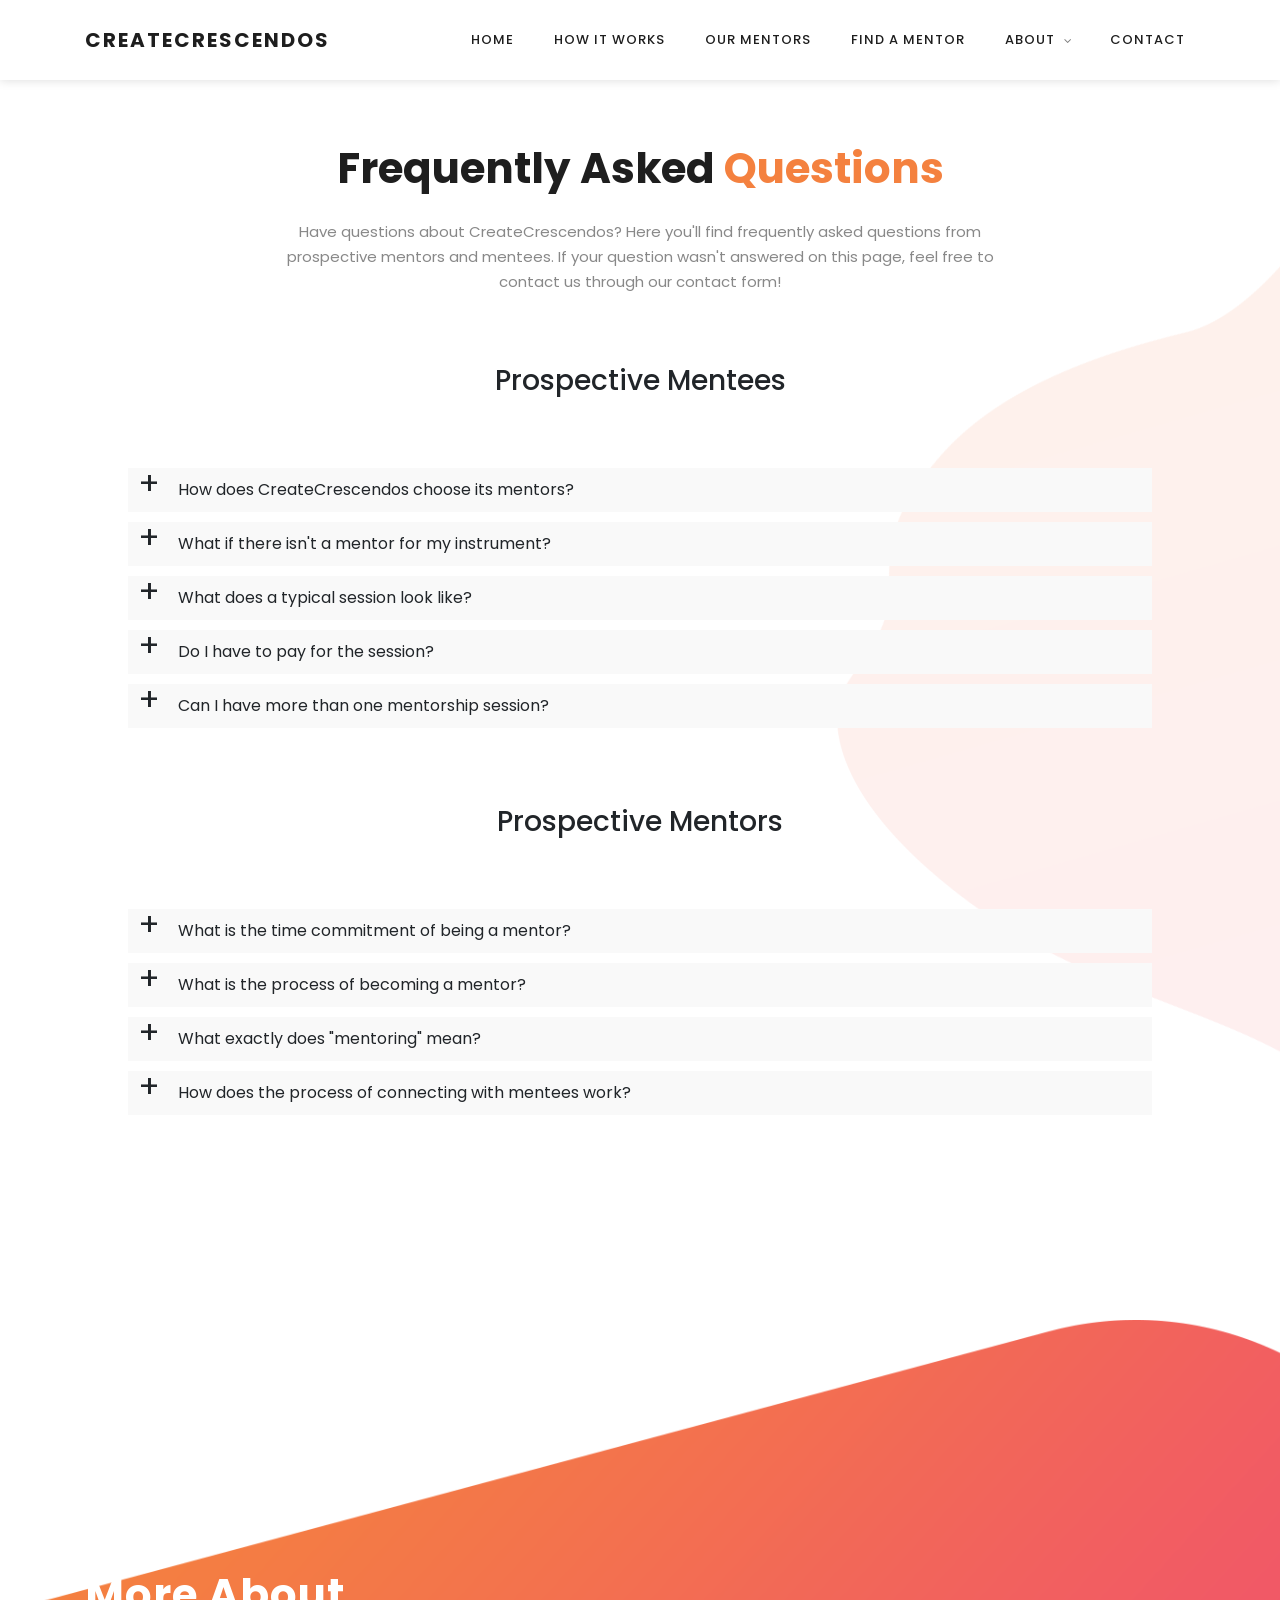
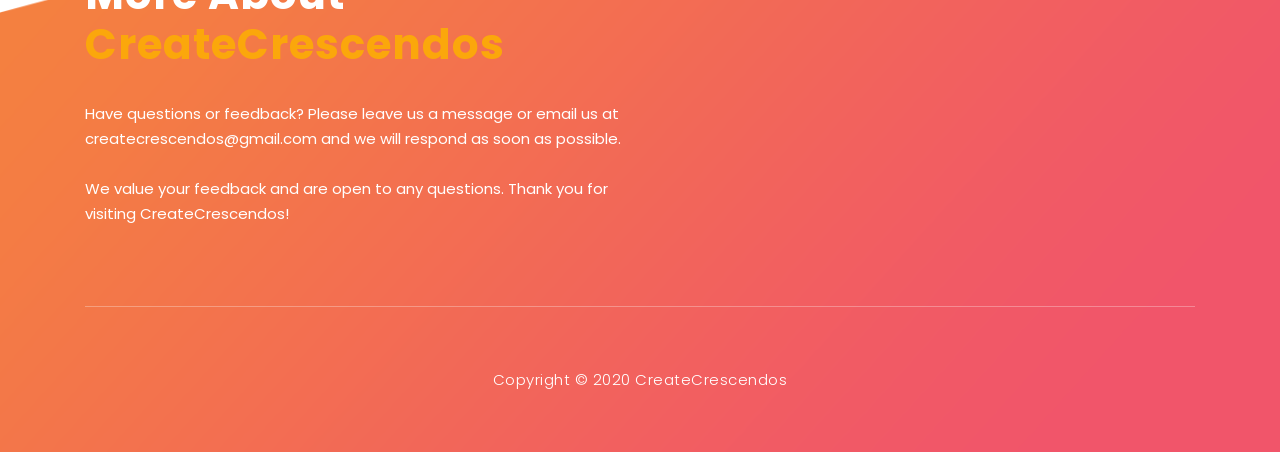
<file: templatemo_540_lava_landing_page/faqs.html>
<!DOCTYPE html>
<html lang="en">

<head>

    <meta charset="utf-8">
    <meta name="viewport" content="width=device-width, initial-scale=1, shrink-to-fit=no">
    <meta name="description" content="">
    <meta name="author" content="TemplateMo">
    <link href="https://fonts.googleapis.com/css?family=Poppins:100,200,300,400,500,600,700,800,900&display=swap" rel="stylesheet">

    <title>CreateCrescendos</title>
<!--

Lava Landing Page

https://templatemo.com/tm-540-lava-landing-page

-->

    <!-- Additional CSS Files -->
    <link rel="stylesheet" type="text/css" href="assets/css/bootstrap.min.css">

    <link rel="stylesheet" type="text/css" href="assets/css/font-awesome.css">

    <link rel="stylesheet" href="assets/css/faqtemplatemo-lava%20copy.css">

    <link rel="stylesheet" href="assets/css/owl-carousel.css">
    
    <link rel="icon" type="image/png" href="assets/images/favicon.png" />

</head>

<body>

    <!-- ***** Preloader Start ***** -->
    <div id="preloader">
        <div class="jumper">
            <div></div>
            <div></div>
            <div></div>
        </div>
    </div>
    <!-- ***** Preloader End ***** -->


    <!-- ***** Header Area Start ***** -->
   <header class="header-area header-sticky">
        <div class="container">
            <div class="row">
                <div class="col-12">
                    <nav class="main-nav">
                        <!-- ***** Logo Start ***** -->
                        <a class="logo" href="index.html">
                            CreateCrescendos
                        </a>
                        <!-- ***** Logo End ***** -->
                        <!-- ***** Menu Start ***** -->
                        <ul class="nav">
                            <li> <a href="index.html">Home</a></li>
                            <li> <a href="index.html">How it Works</a></li>
                            <li> <a href="index.html">Our Mentors</a></li>
                            <li><a href="findamentor.html"> Find a Mentor</a></li>
                            <li class="submenu">
                                <a href="javascript:;">About</a>
                                <ul>
                                    <li><a class="nav-link" href="aboutus.html" class="menu-item">About Us</a></li>
                                    <li><a class="nav-link" href="becomeamentor.html" class="menu-item">Become a Mentor</a></li>
                                    <li><a class="nav-link" href="faqs.html" class="menu-item">FAQ's</a></li>
                                </ul>
                            </li>
                            <li class="scroll-to-section"><a href="#contact-us" class="menu-item">Contact</a></li>
                        </ul>
                        <a class='menu-trigger'>
                            <span>Menu</span>
                        </a>
                        <!-- ***** Menu End ***** -->
                    </nav>
                </div>
            </div>
        </div>
    </header>
    <!-- ***** Header Area End ***** -->

    <!-- ***** Welcome Area Start ***** -->


        <!-- ***** Header Text Start ***** -->
    <section class="section" id="intro">
        <div class="container">
            <div class="row">
                <div class="col-lg-8 offset-lg-2">
                    <div class="center-heading">
                        <br> <br> <br> <br> <br> <br>
                        <h2>Frequently Asked <em>Questions</em></h2>
                        <p>Have questions about CreateCrescendos? Here you'll find frequently asked questions from prospective mentors and mentees. If your question wasn't answered on this page, feel free to contact us through our contact form! </p>
                    </div>
                </div>
            </div>
        </div>
        
 </section>



     <div class="right-image-decor"></div>  


<section class="section" id="intro">
        <div class="container">
            <div class="row">
                <div class="col-lg-8 offset-lg-2">
                    <div class="center-heading">
                        <h3>Prospective Mentees</h3>    
                    </div>
                </div>
            </div>
        </div>
    </section> 

<div class="centerplease"></div>
<div class="content">
<div>
  <input type="checkbox" id="question1" name="q"  class="questions">
  <div class="plus">+</div>
  <label for="question1" class="question">
    How does CreateCrescendos choose its mentors?
  </label>
  <div class="answers">
We require an application with a list of prospective mentors' experiences, awards, and more. Our mentors are college music students at prestigous schols with years of experience and accomplishments.</div>
</div>

<div>
  <input type="checkbox" id="question2" name="q" class="questions">
  <div class="plus">+</div>
  <label for="question2" class="question">
    What if there isn't a mentor for my instrument?
  </label>
  <div class="answers">
    Please contact us through the contact form on our website, and we will reach out to you as soon as possible.
  </div>
</div>
  
<div>
  <input type="checkbox" id="question3" name="q" class="questions">
  <div class="plus">+</div>
  <label for="question3" class="question">
    What does a typical session look like? 
  </label>
  <div class="answers">
    After you connect with your mentor through our website, they will reach out to you with more information. Sessions are very flexible as you can send them a video for feedback, play live on Zoom, and more.
  </div>
</div>
    
<div>
  <input type="checkbox" id="question4" name="q" class="questions">
  <div class="plus">+</div>
  <label for="question4" class="question">
    Do I have to pay for the session?
  </label>
  <div class="answers">
    No! Everything is completely free.
  </div>
</div>
    
<div>
  <input type="checkbox" id="question5" name="q" class="questions">
  <div class="plus">+</div>
  <label for="question5" class="question">
    Can I have more than one mentorship session?
  </label>
  <div class="answers">
    Yes! Once we connect you with your mentor, it is up to you and your mentor to decide whether or not to have a continued mentorship. It will depend on what you need help with, but you are certainly welcome to have multiple sessions!
  </div>
</div>

    </div>
  
<section class="section" id="intro">
        <div class="container">
            <div class="row">
                <div class="col-lg-8 offset-lg-2">
                    <div class="center-heading">
                        <h3><br><br>Prospective Mentors</h3>    
                    </div>
                </div>
            </div>
        </div>
    </section>    
    
<div class="centerplease"></div>
<div class="content">
<div>
  <input type="checkbox" id="question6" name="q"  class="questions">
  <div class="plus">+</div>
  <label for="question6" class="question">
    What is the time commitment of being a mentor?
  </label>
  <div class="answers">
The time commitment varies throughout the year. However, it should not exceed more than a few hours a week as mentors have control over when and how they mentor students.</div>
</div>

<div>
  <input type="checkbox" id="question7" name="q" class="questions">
  <div class="plus">+</div>
  <label for="question7" class="question">
   What is the process of becoming a mentor?
  </label>
  <div class="answers">
    First, fill out the application found on our website. Then, we will contact you with more information or a possible interview.
  </div>
</div>
  
<div>
  <input type="checkbox" id="question8" name="q" class="questions">
  <div class="plus">+</div>
  <label for="question8" class="question">
    What exactly does "mentoring" mean? 
  </label>
  <div class="answers">
    Mentoring means helping students with their auditions, solos, or what they come to you with in the format that they request. You can decide if the mentorship is a one-time session or a continued relationship.
  </div>
</div>
    
<div>
  <input type="checkbox" id="question9" name="q" class="questions">
  <div class="plus">+</div>
  <label for="question9" class="question">
   How does the process of connecting with mentees work?
  </label>
  <div class="answers">
    Our website pairs mentees with mentors of the same instrument that can help them in their selected area. Once they choose to connect with you, we will email you with their information, and it is up to you to reach out to them to set up the session.
  </div>
</div>
    

    </div>

    <!-- ***** Footer Start ***** -->
    <footer id="contact-us">
        <div class="container">
            <div class="footer-content">
                <div class=row>
                 <!-- ***** Contact Form Start ***** -->
<div class="cognito">
<script src="https://www.cognitoforms.com/s/jETp3Ge4ykWe6CJ2jjOZ1Q"></script>
<script>Cognito.load("forms", { id: "2" });</script>
</div>             
                    <!-- ***** Contact Form End ***** -->
                    <div class="right-content col-lg-6 col-md-12 col-sm-12">
                        <h2>More About <em>CreateCrescendos</em></h2>
                        <p>Have questions or feedback? Please leave us a message or email us at createcrescendos@gmail.com and we will respond as soon as possible. 
                            <br><br>We value your feedback and are open to any questions. Thank you for visiting CreateCrescendos!</p>
                    </div>
                </div>
            </div>
            <div class="row">
                <div class="col-lg-12">
                    <div class="sub-footer">
                        <p>Copyright &copy; 2020 CreateCrescendos
                    </div>
                </div>
            </div>
        </div>
    </footer>

    <!-- jQuery -->
    <script src="assets/js/jquery-2.1.0.min.js"></script>

    <!-- Bootstrap -->
    <script src="assets/js/popper.js"></script>
    <script src="assets/js/bootstrap.min.js"></script>

    <!-- Plugins -->
    <script src="assets/js/scrollreveal.min.js"></script>
    <script src="assets/js/waypoints.min.js"></script>
    <script src="assets/js/owl-carousel.js"></script>
    <script src="assets/js/jquery.counterup.min.js"></script>
    <script src="assets/js/imgfix.min.js"></script>

    <!-- Global Init -->
    <script src="assets/js/custom.js"></script>

</body>
</html>
</file>
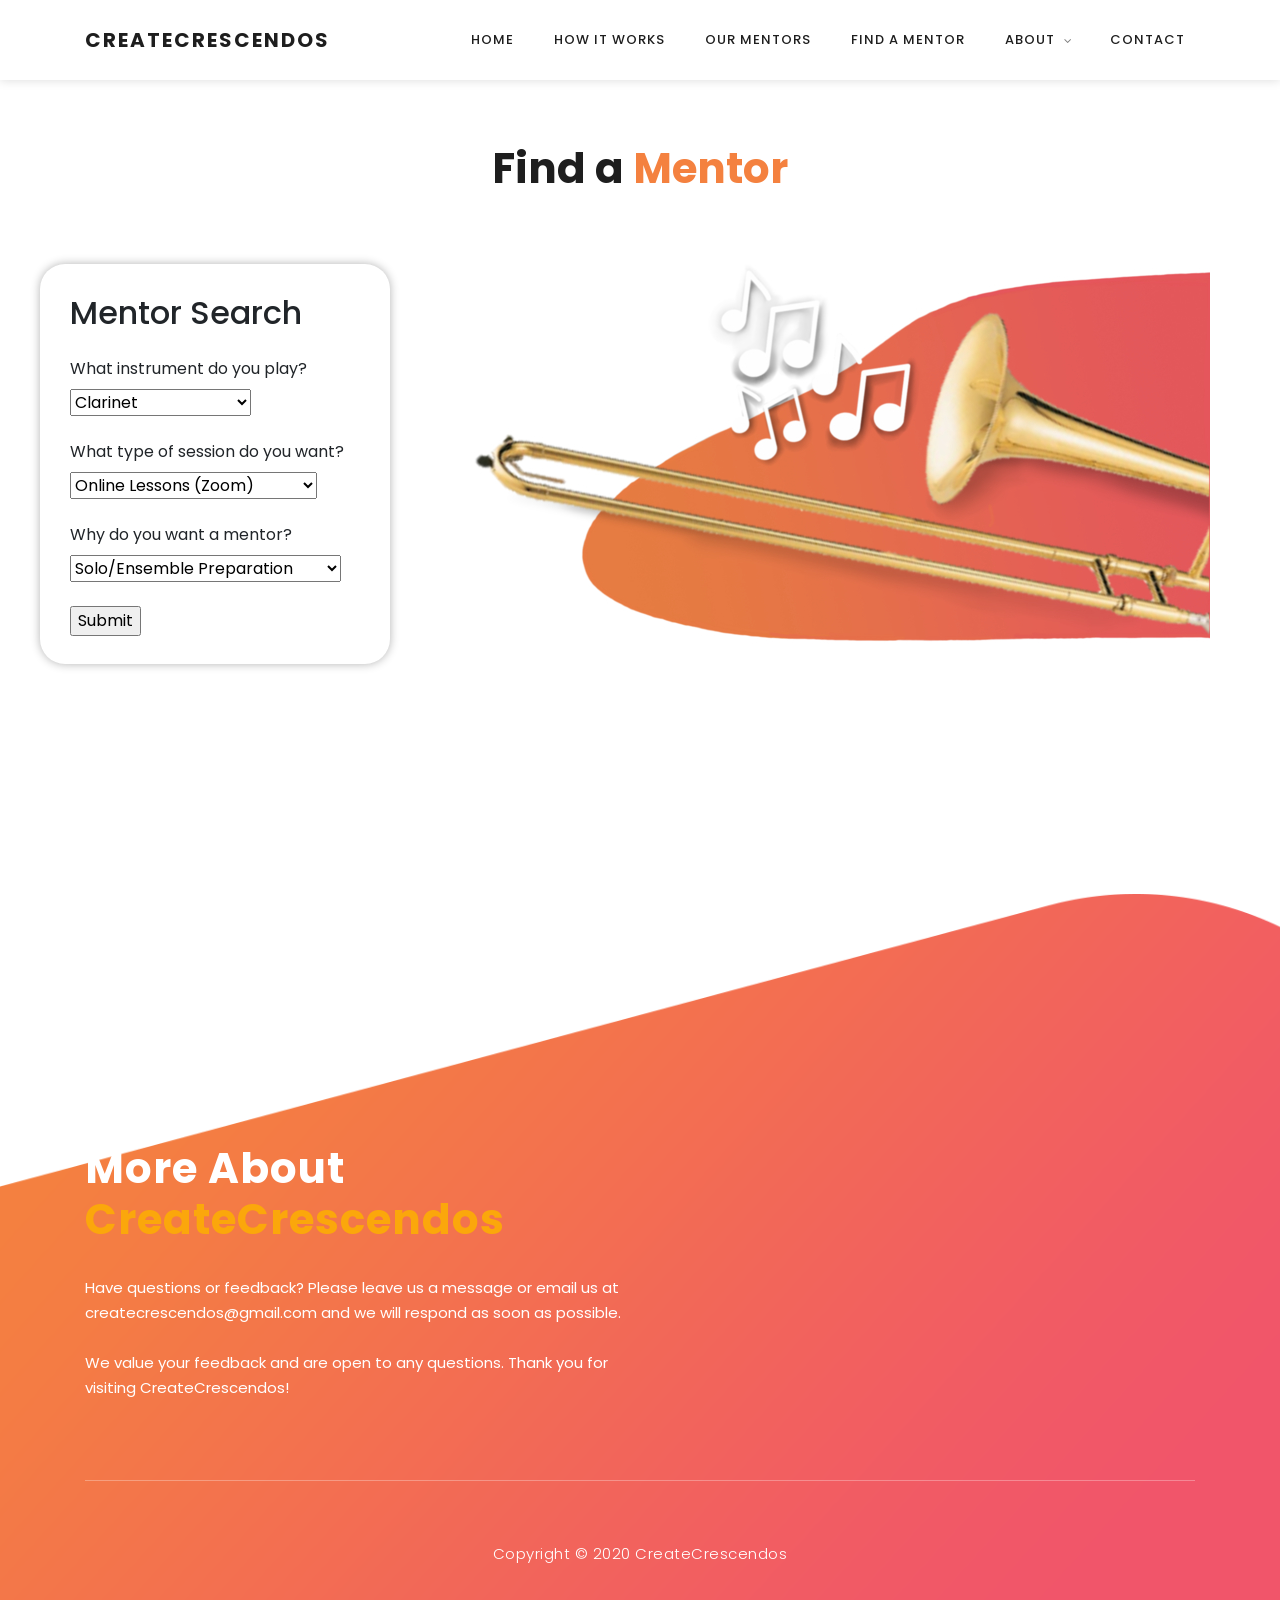
<file: templatemo_540_lava_landing_page/findamentor.html>
<!DOCTYPE html>
<html lang="en">

<head>

    <meta charset="utf-8">
    <meta name="viewport" content="width=device-width, initial-scale=1.0">
    <meta name="description" content="">
    <meta name="author" content="TemplateMo">
    <link href="https://fonts.googleapis.com/css?family=Poppins:100,200,300,400,500,600,700,800,900&display=swap" rel="stylesheet">

    <title>CreateCrescendos</title>
    <!--

    Lava Landing Page

    https://templatemo.com/tm-540-lava-landing-page

    -->

    <!-- Additional CSS Files -->
    <link rel="stylesheet" type="text/css" href="assets/css/bootstrap.min.css">

    <link rel="stylesheet" type="text/css" href="assets/css/font-awesome.css">

    <link rel="stylesheet" href="assets/css/findtemplatemo-lava.css">

    <link rel="stylesheet" href="assets/css/owl-carousel.css">
    
    <link rel="icon" type="image/png" href="assets/images/favicon.png" />

</head>

<body>

    <!-- ***** Preloader Start ***** -->
    <div id="preloader">
        <div class="jumper">
            <div></div>
            <div></div>
            <div></div>
        </div>
    </div>
    <!-- ***** Preloader End ***** -->


    <!-- ***** Header Area Start ***** -->
   <header class="header-area header-sticky">
        <div class="container">
            <div class="row">
                <div class="col-12">
                    <nav class="main-nav">
                        <!-- ***** Logo Start ***** -->
                        <a class="logo" href="index.html">
                            CreateCrescendos
                        </a>
                        <!-- ***** Logo End ***** -->
                        <!-- ***** Menu Start ***** -->
                        <ul class="nav">
                            <li> <a href="index.html">Home</a></li>
                            <li> <a href="index.html">How it Works</a></li>
                            <li> <a href="index.html">Our Mentors</a></li>
                            <li><a href="findamentor.html"> Find a Mentor</a></li>
                            <li class="submenu">
                                <a href="javascript:;">About</a>
                                <ul>
                                    <li><a class="nav-link" href="aboutus.html" class="menu-item">About Us</a></li>
                                    <li><a class="nav-link" href="becomeamentor.html" class="menu-item">Become a Mentor</a></li>
                                    <li><a class="nav-link" href="faqs.html" class="menu-item">FAQ's</a></li>
                                </ul>
                            </li>
                            <li class="scroll-to-section"><a href="#contact-us" class="menu-item">Contact</a></li>
                        </ul>
                        <a class='menu-trigger'>
                            <span>Menu</span>
                        </a>
                        <!-- ***** Menu End ***** -->
                    </nav>
                </div>
            </div>
        </div>
    </header>
    <!-- ***** Header Area End ***** -->

    <section class="section" id="mission">
        <div class="container">
            <div class="row">
                <div class="col-lg-8 offset-lg-2"
                     data-scroll-reveal="enter right move 30px over 0.6s after 0.4s">
                    <div class="center-heading">
        <br> <br> <br> <br> <br> <br> 
          <h2>Find a <em>Mentor</em></h2>
                    </div>
                </div>
            </div>
        </div>
    </section>

    
    <div class="studentForm">
        
        <h2>Mentor Search</h2> <br>

        <form id='studentForm'>

            <label>What instrument do you play?</label>
            <select id='instrumentInput'>
                <option value='clarinet'>Clarinet</option>
                <option value='bass clarinet'>Bass Clarinet</option>
                <option value='oboe'>Oboe</option>
                <option value='bassoon'>Bassoon</option>
                <option value='percussion'>Percussion</option>
                <option value='alto saxophone'>Alto Saxophone</option>
                <option value='tenor saxophone'>Tenor Saxophone</option>
                <option value='bariton saxophone'>Baritone Saxophone</option>
                <option value='flute'>Flute</option>
                <option value='piccolo'>Piccolo</option>
                <option value='trombone'>Trombone</option>
                <option value='french horn'>French Horn</option>
                <option value='english horn'>English Horn</option>
                <option value='tuba'>Tuba</option>
                <option value='euphonium'>Euphonium</option>
                <option value='cello'>Cello</option>
                <option value='double bass'>Double Bass</option>
                <option value='viola'>Viola</option>
                <option value='violin'>Violin</option>
                <option value='piano'>Piano</option>
                <option value='harp'>Harp</option>
            </select><br> <br>



            <label>What type of session do you want?</label>
            <select id='sessionTypeInput'>
                <option value='online lessons'>Online Lessons (Zoom)</option>
                <option value='audio recording reviews'>Video Reviews (Text/Email)</option>
                <option value='general advice'>General Advice (Text/Email)</option>
            </select><br> <br> 
            
            
            <label>Why do you want a mentor?</label>
            <select id='mentorReasonInput'>
                <option value='solo/ensemble preparation'>Solo/Ensemble Preparation</option>
                <option value='all state/all region preparation'>All State/All Region Preparation</option>
                <option value='other audition advice'>Other Audition Advice</option>
                <option value='general improvement advice'>General Improvement Advice</option>
                <option value='composition'>Composition</option>
                <option value='music theory'>Music Theory</option>
                <option value='college music essays'>College Music Essays</option>
            </select><br> <br>
            
            <input type='submit' class="main-button-slider">

        </form>
    </div>
    
    <div class="graphic">
        <img src="assets/images/graphic.png">
    </div>

    
    <div class="left-image-decor"></div>

    <div class="right-image-decor"></div>

    <!-- ***** Footer Start ***** -->
    <footer id="contact-us">
        <div class="container">
            <div class="footer-content">
                <div class=row>
                 <!-- ***** Contact Form Start ***** -->
                <div class="cognito">
                    <script src="https://www.cognitoforms.com/s/jETp3Ge4ykWe6CJ2jjOZ1Q"></script>
                    <script>Cognito.load("forms", { id: "2" });</script>
                </div>             
                        <!-- ***** Contact Form End ***** -->
                    <div class="right-content col-lg-6 col-md-12 col-sm-12">
                        <h2>More About <em>CreateCrescendos</em></h2>
                        <p>Have questions or feedback? Please leave us a message or email us at createcrescendos@gmail.com and we will respond as soon as possible. 
                            <br><br>We value your feedback and are open to any questions. Thank you for visiting CreateCrescendos!</p>
                    </div>
                </div>
            </div>
            <div class="row">
                <div class="col-lg-12">
                    <div class="sub-footer">
                        <p>Copyright &copy; 2020 CreateCrescendos

                    </div>
                </div>
            </div>
        </div>
    </footer>

    <!-- jQuery -->
    <script src="assets/js/jquery-2.1.0.min.js"></script>

    <!-- Bootstrap -->
    <script src="assets/js/popper.js"></script>
    <script src="assets/js/bootstrap.min.js"></script>

    <!-- Plugins -->
    <script src="assets/js/owl-carousel.js"></script>
    <script src="assets/js/scrollreveal.min.js"></script>
    <script src="assets/js/waypoints.min.js"></script>
    <script src="assets/js/jquery.counterup.min.js"></script>
    <script src="assets/js/imgfix.min.js"></script>

    <!-- Global Init -->
    <script src="assets/js/custom.js"></script>

    <!-- Functionality Code -->
    <script src='assets/utils/mentors.js'></script>
    <script src="assets/js/studentForm.js"></script>
</body>
</html>
</file>
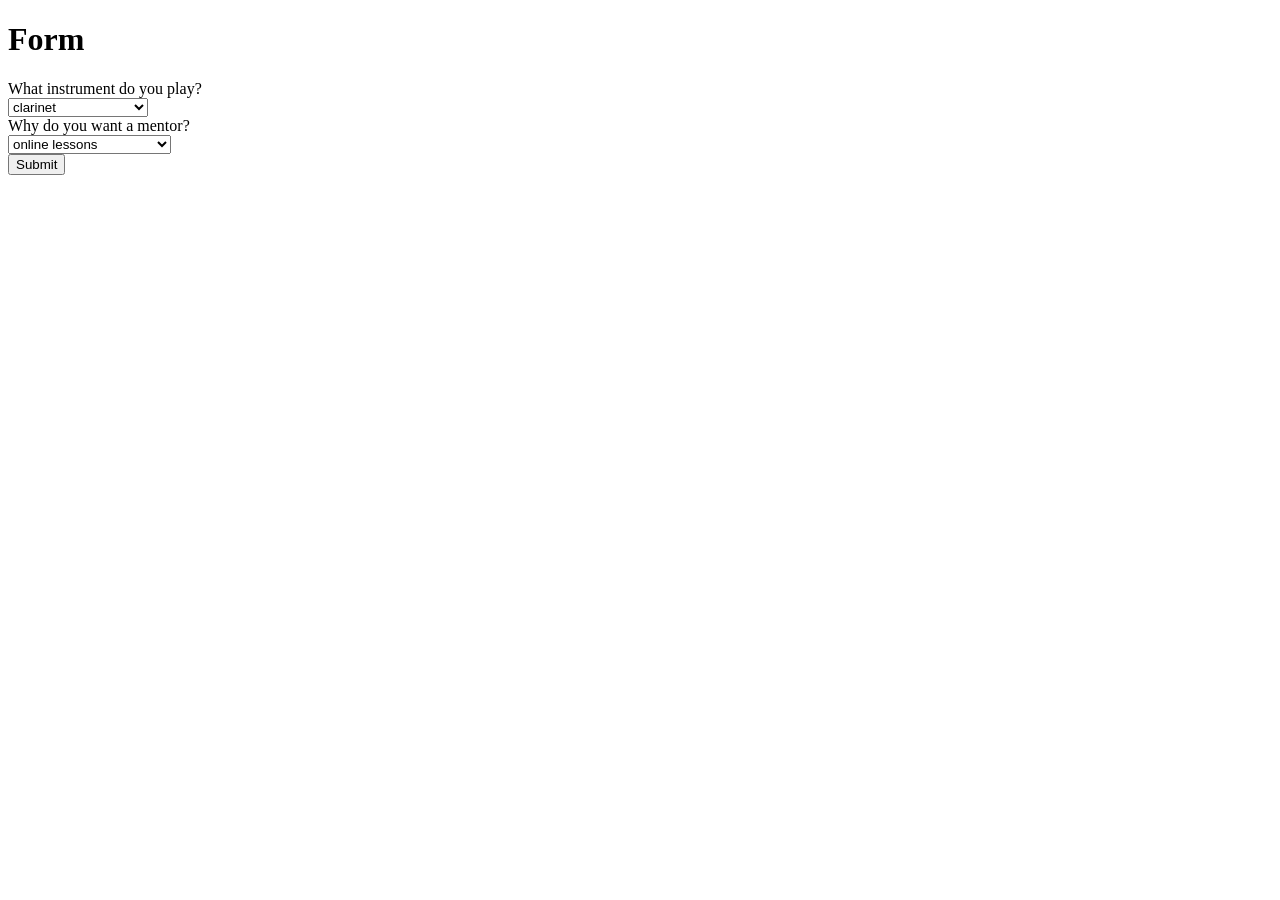
<file: templatemo_540_lava_landing_page/studentForm.html>
<!DOCTYPE html>

<head>

    <meta charset="utf-8">
    <meta name="viewport" content="width=device-width, initial-scale=1, shrink-to-fit=no">
    <meta name="description" content="">
    <meta name="author" content="TemplateMo">
    <link href="https://fonts.googleapis.com/css?family=Poppins:100,200,300,400,500,600,700,800,900&display=swap" rel="stylesheet">

    <title>CreateCrescendos</title>

</head>


<body>
    <h1>Form</h1>

    <form id='studentForm'>
        
        <label>What instrument do you play?</label><br>
        <select id='instrumentInput'>
            <option value='clarinet'>clarinet</option>
            <option value='bass clarinet'>bass clarinet</option>
            <option value='oboe'>oboe</option>
            <option value='bassoon'>bassoon</option>
            <option value='percussion'>percussion</option>
            <option value='alto saxophone'>alto saxophone</option>
            <option value='tenor saxophone'>tenor saxophone</option>
            <option value='bariton saxophone'>baritone saxophone</option>
            <option value='flute'>flute</option>
            <option value='piccolo'>piccolo</option>
            <option value='trombone'>trombone</option>
            <option value='french horn'>french horn</option>
            <option value='english horn'>english horn</option>
            <option value='tuba'>tuba</option>
            <option value='euphonium'>euphonium</option>
        </select><br>
    
              

        <label>Why do you want a mentor?</label><br>
        <select id='purposeInput'>
            <option value='online lessons'>online lessons</option>
            <option value='audio recording reviews'>audio recording reviews</option>
            <option value='general advice'>general advice</option>
        </select><br>

        <input type='submit'>
    </form>

    <script src='./assets/js/studentForm.js'></script>
</body>
</file>
<file: templatemo_540_lava_landing_page/assets/css/templatemo-lava.css>
/*

Lava Landing Page

https://templatemo.com/tm-540-lava-landing-page

*/

/* ---------------------------------------------
Table of contents
------------------------------------------------
01. font & reset css
02. reset
03. global styles
04. header
05. welcome
06. features
07. testimonials
08. contact
09. footer
10. preloader

--------------------------------------------- */
/* 
---------------------------------------------
font & reset css
--------------------------------------------- 
*/
@import url("https://fonts.googleapis.com/css?family=Poppins:100,200,300,400,500,600,700,800,900");
/* 
---------------------------------------------
reset
--------------------------------------------- 
*/
html, body, div, span, applet, object, iframe, h1, h2, h3, h4, h5, h6, p, blockquote, div
pre, a, abbr, acronym, address, big, cite, code, del, dfn, em, font, img, ins, kbd, q,
s, samp, small, strike, strong, sub, sup, tt, var, b, u, i, center, dl, dt, dd, ol, ul, li,
figure, header, nav, section, article, aside, footer, figcaption {
  margin: 0;
  padding: 0;
  border: 0;
  outline: 0;
}

.clearfix:after {
  content: ".";
  display: block;
  clear: both;
  visibility: hidden;
  line-height: 0;
  height: 0;
}

.clearfix {
  display: inline-block;
}

html[xmlns] .clearfix {
  display: block;
}

* html .clearfix {
  height: 1%;
}

ul, li {
  padding: 0;
  margin: 0;
  list-style: none;
}

header, nav, section, article, aside, footer, hgroup {
  display: block;
}

* {
  box-sizing: border-box;
}

html, body {
  font-family: 'Poppins', sans-serif;
  font-weight: 400;
  background-color: #fff;
  font-size: 16px;
  -ms-text-size-adjust: 100%;
  -webkit-font-smoothing: antialiased;
  -moz-osx-font-smoothing: grayscale;
}

a {
  text-decoration: none !important;
}

h1, h2, h3, h4, h5, h6 {
  margin-top: 0px;
  margin-bottom: 0px;
}

ul {
  margin-bottom: 0px;
}

p {
  font-size: 15px;
  line-height: 25px;
  color: #888;
}

/* 
---------------------------------------------
global styles
--------------------------------------------- 
*/
html,
body {
  background: #fff;
  font-family: 'Poppins', sans-serif;
}

::selection {
  background: #f1556a;
  color: #fff;
}

::-moz-selection {
  background: #f1556a;
  color: #fff;
}

@media (max-width: 991px) {
  html, body {
    overflow-x: hidden;
  }
  .mobile-top-fix {
    margin-top: 30px;
    margin-bottom: 0px;
  }
  .mobile-bottom-fix {
    margin-bottom: 30px;
  }
  .mobile-bottom-fix-big {
    margin-bottom: 60px;
  }
}

a.main-button-slider {
  font-size: 14px;
  border-radius: 25px;
  padding: 15px 25px;
  background-color: #fba70b;
  text-transform: uppercase;
  color: #fff;
  font-weight: 600;
  letter-spacing: 1px;
  -webkit-transition: all 0.3s ease 0s;
  -moz-transition: all 0.3s ease 0s;
  -o-transition: all 0.3s ease 0s;
  transition: all 0.3s ease 0s;
}

a.main-button-slider:hover {
  background-color: #f1556a;
}

a.main-button {
  font-size: 14px;
  border-radius: 25px;
  padding: 15px 25px;
  background-color: #f4813f;
  text-transform: uppercase;
  color: #fff;
  font-weight: 600;
  letter-spacing: 1px;
  -webkit-transition: all 0.3s ease 0s;
  -moz-transition: all 0.3s ease 0s;
  -o-transition: all 0.3s ease 0s;
  transition: all 0.3s ease 0s;
}

a.main-button:hover {
  background-color: #f1556a;
}

button.main-button {
  outline: none;
  border: none;
  cursor: pointer;
  font-size: 14px;
  border-radius: 25px;
  padding: 15px 25px;
  background-color: #f4813f;
  text-transform: uppercase;
  color: #fff;
  font-weight: 600;
  letter-spacing: 1px;
  -webkit-transition: all 0.3s ease 0s;
  -moz-transition: all 0.3s ease 0s;
  -o-transition: all 0.3s ease 0s;
  transition: all 0.3s ease 0s;
}

button.main-button:hover {
  background-color: #f1556a;
}


.center-heading {
  margin-bottom: 70px;
}

.center-heading h2 {
  margin-top: 0px;
  text-align: center;
  font-size: 42px;
  font-weight: 700;
  color: #1e1e1e;
  margin-bottom: 25px;
}

.center-heading h2 em {
  font-style: normal;
  color: #f4813f;
}

.center-heading p {
  font-size: 15px;
  color: #888;
  text-align: center;
}


/* 
---------------------------------------------
header
--------------------------------------------- 
*/

.background-header {
  background-color: #fff;
  height: 80px!important;
  position: fixed!important;
  top: 0px;
  left: 0px;
  right: 0px;
  box-shadow: 0px 0px 10px rgba(0,0,0,0.15)!important;
}

.background-header .logo,
.background-header .main-nav .nav li a {
  color: #1e1e1e!important;
}

.background-header .main-nav .nav li:hover a {
  color: #fba70b!important;
}

.background-header .nav li a.active {
  color: #fba70b!important;
}

.header-area {
  position: ab;
  top: 0px;
  left: 0px;
  right: 0px;
  z-index: 100;
  height: 0px;
  -webkit-transition: all .5s ease 0s;
  -moz-transition: all .5s ease 0s;
  -o-transition: all .5s ease 0s;
  transition: all .5s ease 0s;
}

.header-area .main-nav {
  min-height: 80px;
  background: transparent;
}

.header-area .main-nav .logo {
  line-height: 80px;
  color: #191a20;
  font-size: 20px;
  font-weight: 700;
  text-transform: uppercase;
  letter-spacing: 2px;
  float: left;
  -webkit-transition: all 0.3s ease 0s;
  -moz-transition: all 0.3s ease 0s;
  -o-transition: all 0.3s ease 0s;
  transition: all 0.3s ease 0s;
}


.header-area .main-nav .nav {
  float: right;
  margin-top: 27px;
  margin-left: 10%;
  margin-right: 0px;
  background-color: #fff;
  padding: 0px 10px;
  -webkit-transition: all 0.3s ease 0s;
  -moz-transition: all 0.3s ease 0s;
  -o-transition: all 0.3s ease 0s;
  transition: all 0.3s ease 0s;
  position: relative;
  z-index: 999;
}

.header-area .main-nav .nav li {
  padding-left: 20px;
  padding-right: 20px;
}

.header-area .main-nav .nav li:last-child {
  padding-right: 0px;
}

.header-area .main-nav .nav li a {
  display: block;
  font-weight: 500;
  font-size: 13px;
  color: #7a7a7a;
  text-transform: uppercase;
  -webkit-transition: all 0.3s ease 0s;
  -moz-transition: all 0.3s ease 0s;
  -o-transition: all 0.3s ease 0s;
  transition: all 0.3s ease 0s;
  height: 40px;
  line-height: 40px;
  border: transparent;
  letter-spacing: 1px;
}

.header-area .main-nav .nav li:hover a {
  color: #fba70b;
}

.header-area .main-nav .nav li.submenu {
  position: relative;
  padding-right: 35px;
}

.header-area .main-nav .nav li.submenu:after {
  font-family: FontAwesome;
  content: "\f107";
  font-size: 12px;
  color: #7a7a7a;
  position: absolute;
  right: 18px;
  top: 12px;
}

.header-area .main-nav .nav li.submenu ul {
  position: absolute;
  width: 200px;
  box-shadow: 0 2px 28px 0 rgba(0, 0, 0, 0.06);
  overflow: hidden;
  top: 40px;
  opacity: 0;
  transform: translateY(-2em);
  visibility: hidden;
  z-index: -1;
  transition: all 0.3s ease-in-out 0s, visibility 0s linear 0.3s, z-index 0s linear 0.01s;
}

.header-area .main-nav .nav li.submenu ul li {
  margin-left: 0px;
  padding-left: 0px;
  padding-right: 0px;
}

.header-area .main-nav .nav li.submenu ul li a {
  display: block;
  background: #fff;
  color: #7a7a7a!important;
  padding-left: 20px;
  height: 40px;
  line-height: 40px;
  -webkit-transition: all 0.3s ease 0s;
  -moz-transition: all 0.3s ease 0s;
  -o-transition: all 0.3s ease 0s;
  transition: all 0.3s ease 0s;
  position: relative;
  font-size: 13px;
  border-bottom: 1px solid #f5f5f5;
}

.header-area .main-nav .nav li.submenu ul li a:before {
  content: '';
  position: absolute;
  width: 0px;
  height: 40px;
  left: 0px;
  top: 0px;
  bottom: 0px;
  -webkit-transition: all 0.3s ease 0s;
  -moz-transition: all 0.3s ease 0s;
  -o-transition: all 0.3s ease 0s;
  transition: all 0.3s ease 0s;
  background: #fba70b;
}

.header-area .main-nav .nav li.submenu ul li a:hover {
  background: #fff;
  color: #fba70b!important;
  padding-left: 25px;
}

.header-area .main-nav .nav li.submenu ul li a:hover:before {
  width: 3px;
}

.header-area .main-nav .nav li.submenu:hover ul {
  visibility: visible;
  opacity: 1;
  z-index: 1;
  transform: translateY(0%);
  transition-delay: 0s, 0s, 0.3s;
}

.header-area .main-nav .menu-trigger {
  cursor: pointer;
  display: block;
  position: absolute;
  top: 23px;
  width: 32px;
  height: 40px;
  text-indent: -9999em;
  z-index: 99;
  right: 40px;
  display: none;
}

.header-area .main-nav .menu-trigger span,
.header-area .main-nav .menu-trigger span:before,
.header-area .main-nav .menu-trigger span:after {
  -moz-transition: all 0.4s;
  -o-transition: all 0.4s;
  -webkit-transition: all 0.4s;
  transition: all 0.4s;
  background-color: #1e1e1e;
  display: block;
  position: absolute;
  width: 30px;
  height: 2px;
  left: 0;
}

.background-header .main-nav .menu-trigger span,
.background-header .main-nav .menu-trigger span:before,
.background-header .main-nav .menu-trigger span:after {
  background-color: #1e1e1e;
}

.header-area .main-nav .menu-trigger span:before,
.header-area .main-nav .menu-trigger span:after {
  -moz-transition: all 0.4s;
  -o-transition: all 0.4s;
  -webkit-transition: all 0.4s;
  transition: all 0.4s;
  background-color: #1e1e1e;
  display: block;
  position: absolute;
  width: 30px;
  height: 2px;
  left: 0;
  width: 75%;
}

.background-header .main-nav .menu-trigger span:before,
.background-header .main-nav .menu-trigger span:after {
  background-color: #1e1e1e;
}

.header-area .main-nav .menu-trigger span:before,
.header-area .main-nav .menu-trigger span:after {
  content: "";
}

.header-area .main-nav .menu-trigger span {
  top: 16px;
}

.header-area .main-nav .menu-trigger span:before {
  -moz-transform-origin: 33% 100%;
  -ms-transform-origin: 33% 100%;
  -webkit-transform-origin: 33% 100%;
  transform-origin: 33% 100%;
  top: -10px;
  z-index: 10;
}

.header-area .main-nav .menu-trigger span:after {
  -moz-transform-origin: 33% 0;
  -ms-transform-origin: 33% 0;
  -webkit-transform-origin: 33% 0;
  transform-origin: 33% 0;
  top: 10px;
}

.header-area .main-nav .menu-trigger.active span,
.header-area .main-nav .menu-trigger.active span:before,
.header-area .main-nav .menu-trigger.active span:after {
  background-color: transparent;
  width: 100%;
}

.header-area .main-nav .menu-trigger.active span:before {
  -moz-transform: translateY(6px) translateX(1px) rotate(45deg);
  -ms-transform: translateY(6px) translateX(1px) rotate(45deg);
  -webkit-transform: translateY(6px) translateX(1px) rotate(45deg);
  transform: translateY(6px) translateX(1px) rotate(45deg);
  background-color: #1e1e1e;
}

.background-header .main-nav .menu-trigger.active span:before {
  background-color: #1e1e1e;
}

.header-area .main-nav .menu-trigger.active span:after {
  -moz-transform: translateY(-6px) translateX(1px) rotate(-45deg);
  -ms-transform: translateY(-6px) translateX(1px) rotate(-45deg);
  -webkit-transform: translateY(-6px) translateX(1px) rotate(-45deg);
  transform: translateY(-6px) translateX(1px) rotate(-45deg);
  background-color: #1e1e1e;
}

.background-header .main-nav .menu-trigger.active span:after {
  background-color: #1e1e1e;
}

.header-area.header-sticky {
  min-height: 80px;
}

.header-area.header-sticky .nav {
  margin-top: 20px !important;
}

.header-area.header-sticky .nav li a.active {
  color: #fba70b;
}

@media (max-width: 1200px) {
  .header-area .main-nav .nav li {
    padding-left: 12px;
    padding-right: 12px;
  }
  .header-area .main-nav:before {
    display: none;
  }
}

@media (max-width: 991px) {
  .logo {
    text-align: center;
    float: none!important;
  }
  .header-area {
    background-color: #f7f7f7;
    padding: 0px 15px;
    height: 80px;
    box-shadow: none;
    text-align: center;
  }
  .header-area .container {
    padding: 0px;
  }
  .header-area .logo {
    margin-left: 30px;
  }
  .header-area .menu-trigger {
    display: block !important;
  }
  .header-area .main-nav {
    overflow: hidden;
  }
  .header-area .main-nav .nav {
    float: none;
    width: 100%;
    margin-top: 0px !important;
    display: none;
    -webkit-transition: all 0s ease 0s;
    -moz-transition: all 0s ease 0s;
    -o-transition: all 0s ease 0s;
    transition: all 0s ease 0s;
    margin-left: 0px;
  }
  .header-area .main-nav .nav li:first-child {
    border-top: 1px solid #eee;
  }
  .header-area .main-nav .nav li {
    width: 100%;
    background: #fff;
    border-bottom: 1px solid #eee;
    padding-left: 0px !important;
    padding-right: 0px !important;
  }
  .header-area .main-nav .nav li a {
    height: 50px !important;
    line-height: 50px !important;
    padding: 0px !important;
    border: none !important;
    background: #f7f7f7 !important;
    color: #191a20 !important;
  }
  .header-area .main-nav .nav li a:hover {
    background: #eee !important;
    color: #fba70b!important;
  }
  .header-area .main-nav .nav li.submenu ul {
    position: relative;
    visibility: inherit;
    opacity: 1;
    z-index: 1;
    transform: translateY(0%);
    transition-delay: 0s, 0s, 0.3s;
    top: 0px;
    width: 100%;
    box-shadow: none;
    height: 0px;
  }
  .header-area .main-nav .nav li.submenu ul li a {
    font-size: 12px;
    font-weight: 400;
  }
  .header-area .main-nav .nav li.submenu ul li a:hover:before {
    width: 0px;
  }
  .header-area .main-nav .nav li.submenu ul.active {
    height: auto !important;
  }
  .header-area .main-nav .nav li.submenu:after {
    color: #3B566E;
    right: 25px;
    font-size: 14px;
    top: 15px;
  }
  .header-area .main-nav .nav li.submenu:hover ul, .header-area .main-nav .nav li.submenu:focus ul {
    height: 0px;
  }
}

@media (min-width: 992px) {
  .header-area .main-nav .nav {
    display: flex !important;
  }
}


/* 
---------------------------------------------
welcome
--------------------------------------------- 
*/
.welcome-area {
  width: 100%;
  height: 100vh;
  min-height: 793px;
  background-image: url(../images/headertest.PNG);
  background-repeat: no-repeat;
  background-position: right top;
}

.welcome-area .header-text .left-text {
  position: relative;
  align-self: center;
  margin-top: 35%;
  transform: perspective(1px) translateY(-30%) !important;
}

.welcome-area .header-text h1 {
  font-weight: 900;
  font-size: 52px;
  line-height: 80px;
  letter-spacing: 1px;
  margin-bottom: 30px;
  color: #191a20;
}

.welcome-area .header-text h1 em {
  font-style: normal;
  color: #fba70b;
}

.welcome-area .header-text p {
  font-weight: 300;
  font-size: 17px;
  color: #7a7a7a;
  line-height: 30px;
  letter-spacing: 0.25px;
  margin-bottom: 40px;
  position: relative;
}

@media (max-width: 1420px) {
  .welcome-area .header-text {
    width: 70%;
    margin-left: 5%;
  }
}

@media (max-width: 1320px) {
  .welcome-area .header-text .left-text {
    margin-top: 40%;
  }
  .welcome-area .header-text {
    width: 50%;
    margin-left: 5%;
  }
}

@media (max-width: 1140px) {
  .welcome-area {
    height: auto;
  }
  .welcome-area .header-text {       
    width: 92%;
    padding-top: 793px;
  }
  .welcome-area .header-text .left-text {
    margin-top: 5%;
    transform: none !important;
  }
}
@media (max-width: 600px) {
  .welcome-area {
    background-size: contain;
  }

  .welcome-area .header-text {
    padding-top: 100%;
    margin-left: 0;
  }
    
  .container-fluid .col-md-12 {
    margin-right: 0px;
    padding-right: 0px;
  }
}

/*
---------------------------------------------
about
---------------------------------------------
*/

#about {
  padding: 100px 0px;
  position: relative;
  z-index: 9;
}

@media (max-width: 992px) {
  .features-item {
    margin-bottom: 45px;
  }
}

.features-item {
  border-radius: 5px;
  padding: 60px 30px;
  text-align: center;
  box-shadow: 0px 0px 10px rgba(0,0,0,0.1);
}

.features-item h2 {
  z-index: 9;
  position: absolute;
  top: 15px;
  left: 45px;
  font-size: 100px;
  font-weight: 600;
  color: #fdefe9;
}

.features-item img {
  z-index: 10;
  position: relative;
  max-width: 100%;
  margin-bottom: 40px;
}

.features-item h4 {
  margin-top: 0px;
  font-size: 22px;
  color: #1e1e1e;
  margin-bottom: 25px;
}

.features-item .main-button {
  margin-top: 35px;
  display: inline-block;
}


/*
---------------------------------------------
promotion
---------------------------------------------
*/

.left-image-decor {
  background-image: url(../images/left-bg-decor.png);
  background-repeat: no-repeat;
  position: absolute;
  width: 100%;
  display: inline-block;
  height: 110%;
  margin-top: -200px;
}

#promotion {
  padding: 100px 0px;
}

#promotion .left-image {
  align-self: center;
}

#promotion .right-text ul {
  padding: 0;
  margin: 0;
}

#promotion .right-text ul li {
  display: inline-block;
  margin-bottom: 60px;
}

#promotion .right-text ul li:last-child {
  margin-bottom: 0px;
}

#promotion .right-text img {
  display: inline-block;
  float: left;
  margin-right: 30px;
}

#promotion .right-text h4 {
  font-size: 22px;
  color: #1e1e1e;
  margin-bottom: 15px;
  margin-top: 3px;
}


/*
--------------------------------------------
testimonials
--------------------------------------------
*/
.right-image-decor {
  background-image: url(../images/right-bg-decor.png);
  background-repeat: no-repeat;
  background-position: right center;
  position: absolute;
  width: 100%;
  display: inline-block;
  height: 110%;
  margin-top: -200px;
}

#testimonials {
  padding-top: 100px;
  position: relative;
  z-index: 9;
}

#testimonials .item {
  position: relative;
}

#testimonials .item .testimonial-content {
  background: rgb(244,129,63);
  background: linear-gradient(145deg, rgba(244,129,63,1) 0%, rgba(241,85,106,1) 100%);
  margin-left: 60px;
  padding: 40px 30px;
  text-align: center;
  border-radius: 5px;
}

#testimonials .item .testimonial-content ul li {
  display: inline-block;
  margin: 0px 1px;
}

#testimonials .item .testimonial-content ul li i {
  color: #fff;
  font-size: 13px;
}

#testimonials .item .testimonial-content h4 {
  font-size: 22px;
  margin-top: 20px;
  color: #fff;
}

#testimonials .item .testimonial-content p {
  color: #fff;
  font-style: italic;
  font-weight: 200;
  margin: 20px 0px 15px 0px;
}

#testimonials .item .testimonial-content span {
  color: #fff;
  font-weight: 200;
  font-size: 13px;
}

#testimonials .author img {
  max-width: 120px;
  margin-bottom: -60px;
}

.owl-carousel .owl-nav button.owl-next span {
  z-index: 10;
  top: 45%;
  border-radius: 10px;
  font-size: 46px;
  color: #fff;
  right: -210px;
  width: 80px;
  height: 80px;
  line-height: 80px;
  text-align: center;
  display: inline-block;
  background: rgb(244,129,63);
  background: linear-gradient(145deg, rgba(244,129,63,1) 0%, rgba(241,85,106,1) 100%);
  position: absolute;
}

.owl-carousel .owl-nav button.owl-prev span {
  z-index: 9;
  top: 30%;
  border-radius: 10px;
  font-size: 46px;
  color: #fff;
  right: -150px;
  width: 80px;
  height: 80px;
  line-height: 80px;
  text-align: center;
  display: inline-block;
  background: rgb(244,129,63);
  background: linear-gradient(145deg, rgba(244,129,63,1) 0%, rgba(241,85,106,1) 100%);
  position: absolute;
}

@media screen and (max-width: 1060px) {
  .owl-carousel .owl-nav {
    display: none!important;
  }
}

/* 
---------------------------------------------
footer
--------------------------------------------- 
*/
@media (max-width: 992px) {
  footer {
    padding-top: 0px!important;
    margin-top: 0px!important;
  }
  .contact-form {
    margin-bottom: 45px;
  }
  footer .right-content {
    text-align: center;
  }
  footer .footer-content {
    padding: 60px 0px!important;
  }
}

footer {
  margin-top: 200px;
  padding-top: 120px;
  background-image: url(../images/footer-bg.png);
  background-repeat: no-repeat;
  background-position: center center;
  background-size: cover;
  width: 100%;
}

footer .footer-content {
  padding: 80px 0px;
}

.contact-form {
  position: relative;
  z-index: 10;
  padding: 0px;
  border-radius: 5px;
  background-color: #fff;
  box-shadow: 0px 0px 10px rgba(0,0,0,0.1);
  
}
.cognito {
    position: relative;
    padding-bottom: 0%;
    padding-top: 50px;
    height: 0;
    overflow: hidden
}


.cognito {
    position: relative;
    top:0;
    left: 0;
    width: 100%;
    height: 100%;
}

footer .right-content {
  align-self: center;
}

.contact-form input,
.contact-form textarea {
  color: #777;
  font-size: 13px;
  border: 1px solid #eee;
  background-color: #f7f7f7;
  border-radius: 5px;
  width: 100%;
  height: 50px;
  outline: none;
  padding-left: 20px;
  padding-right: 20px;
  -webkit-appearance: none;
  -moz-appearance: none;
  appearance: none;
  margin-bottom: 30px;
}

.contact-form textarea {
  height: 150px;
  resize: none;
  padding: 20px;
}

.contact-form {
  text-align: center;
}

.contact-form ::-webkit-input-placeholder { /* Edge */
  color: #7a7a7a;
}

.contact-form :-ms-input-placeholder { /* Internet Explorer 10-11 */
  color: #7a7a7a;
}

.contact-form ::placeholder {
  color: #7a7a7a;
}

.footer-content .right-content {
  color: #fff;
}

.footer-content .right-content h2 {
  margin-top: 0px;
  margin-bottom: 30px;
  font-size: 42px;
  text-transform: capitalize;
  font-weight: 700;
  letter-spacing: 1px;
}

.footer-content .right-content h2 em {
  font-style: normal;
  color: #fba70b;
}

.footer-content .right-content p {
  color: #FFF;
}

.footer-content .right-content a {
  color: #FFF;
}

.footer-content .right-content a:hover {
  color: #FC3;
}

footer .social {
  overflow: hidden;
  margin-top: 30px;
}

footer .social li:first-child {
  margin-left: 0px;
}

footer .social li {
  margin: 0px 7.5px;
  display: inline-block;
}

footer .social li a {
  color: #fff;
  text-align: center;
  background-color: transparent;
  border: 1px solid #fff;
  width: 44px;
  height: 44px;
  line-height: 44px;
  border-radius: 50%;
  display: inline-block;
  font-size: 16px;
  -webkit-transition: all 0.3s ease 0s;
  -moz-transition: all 0.3s ease 0s;
  -o-transition: all 0.3s ease 0s;
  transition: all 0.3s ease 0s;
}

footer .social li a:hover {
  background-color: #fba70b;
  border-color: #fba70b;
  color: #fff;
}

footer .copyright {
  margin-top: 10px;
  font-weight: 400;
  font-size: 15px;
  color: #4a4a4a;
  letter-spacing: 0.88px;
  text-transform: capitalize;
}

footer .sub-footer {
  padding: 60px 0px;
  border-top: 1px solid rgba(250,250,250,0.3);
  text-align: center;
}

footer .sub-footer a {
	color: #FFF;
}

footer .sub-footer a:hover {
	color: #FC3;
}

footer .sub-footer p {
  color: #fff;
  font-size: 15px;
  font-weight: 300;
  letter-spacing: 0.5px;
}

@media (max-width: 991px) {
  footer .copyright {
    text-align: center;
  }
  footer .social {
    text-align: center;

/* 
---------------------------------------------
preloader
--------------------------------------------- 
*/
#preloader {
  overflow: hidden;
  background-image: linear-gradient(145deg, #f4813f 0%, #f1556a 100%);
  left: 0;
  right: 0;
  top: 0;
  bottom: 0;
  position: fixed;
  z-index: 9999;
  color: #fff;
}

#preloader .jumper {
  left: 0;
  top: 0;
  right: 0;
  bottom: 0;
  display: block;
  position: absolute;
  margin: auto;
  width: 50px;
  height: 50px;
}

#preloader .jumper > div {
  background-color: #fff;
  width: 10px;
  height: 10px;
  border-radius: 100%;
  -webkit-animation-fill-mode: both;
  animation-fill-mode: both;
  position: absolute;
  opacity: 0;
  width: 50px;
  height: 50px;
  -webkit-animation: jumper 1s 0s linear infinite;
  animation: jumper 1s 0s linear infinite;
}

#preloader .jumper > div:nth-child(2) {
  -webkit-animation-delay: 0.33333s;
  animation-delay: 0.33333s;
}

#preloader .jumper > div:nth-child(3) {
  -webkit-animation-delay: 0.66666s;
  animation-delay: 0.66666s;
}

@-webkit-keyframes jumper {
  0% {
    opacity: 0;
    -webkit-transform: scale(0);
    transform: scale(0);
  }
  5% {
    opacity: 1;
  }
  100% {
    -webkit-transform: scale(1);
    transform: scale(1);
    opacity: 0;
  }
}

@keyframes jumper {
  0% {
    opacity: 0;
    -webkit-transform: scale(0);
    transform: scale(0);
  }
  5% {
    opacity: 1;
  }
  100% {
    opacity: 0;
  }
}
</file>
<file: templatemo_540_lava_landing_page/assets/css/owl-carousel.css>
/**
 * Owl Carousel v2.3.4
 * Copyright 2013-2018 David Deutsch
 * Licensed under: SEE LICENSE IN https://github.com/OwlCarousel2/OwlCarousel2/blob/master/LICENSE
 */
/*
 *  Owl Carousel - Core
 */
.owl-carousel {
  display: none;
  width: 100%;
  -webkit-tap-highlight-color: transparent;
  /* position relative and z-index fix webkit rendering fonts issue */
  position: relative;
  z-index: 1; }
  .owl-carousel .owl-stage {
    position: relative;
    -ms-touch-action: pan-Y;
    touch-action: manipulation;
    -moz-backface-visibility: hidden;
    /* fix firefox animation glitch */ }
  .owl-carousel .owl-stage:after {
    content: ".";
    display: block;
    clear: both;
    visibility: hidden;
    line-height: 0;
    height: 0; }
  .owl-carousel .owl-stage-outer {
    position: relative;
    overflow: hidden;
    /* fix for flashing background */
    -webkit-transform: translate3d(0px, 0px, 0px); }
  .owl-carousel .owl-wrapper,
  .owl-carousel .owl-item {
    -webkit-backface-visibility: hidden;
    -moz-backface-visibility: hidden;
    -ms-backface-visibility: hidden;
    -webkit-transform: translate3d(0, 0, 0);
    -moz-transform: translate3d(0, 0, 0);
    -ms-transform: translate3d(0, 0, 0); }
  .owl-carousel .owl-item {
    position: relative;
    min-height: 1px;
    float: left;
    -webkit-backface-visibility: hidden;
    -webkit-tap-highlight-color: transparent;
    -webkit-touch-callout: none; }
  .owl-carousel .owl-item img {
    display: block;
    width: 100%; }
  .owl-carousel .owl-nav.disabled,
  .owl-carousel .owl-dots.disabled {
    display: none; }
  .owl-carousel .owl-nav .owl-prev,
  .owl-carousel .owl-nav .owl-next,
  .owl-carousel .owl-dot {
    cursor: pointer;
    -webkit-user-select: none;
    -khtml-user-select: none;
    -moz-user-select: none;
    -ms-user-select: none;
    user-select: none; }
  .owl-carousel .owl-nav button.owl-prev,
  .owl-carousel .owl-nav button.owl-next,
  .owl-carousel button.owl-dot {
    background: none;
    color: inherit;
    border: none;
    padding: 0 !important;
    font: inherit; }
  .owl-carousel.owl-loaded {
    display: block; }
  .owl-carousel.owl-loading {
    opacity: 0;
    display: block; }
  .owl-carousel.owl-hidden {
    opacity: 0; }
  .owl-carousel.owl-refresh .owl-item {
    visibility: hidden; }
  .owl-carousel.owl-drag .owl-item {
    -ms-touch-action: pan-y;
        touch-action: pan-y;
    -webkit-user-select: none;
    -moz-user-select: none;
    -ms-user-select: none;
    user-select: none; }
  .owl-carousel.owl-grab {
    cursor: move;
    cursor: grab; }
  .owl-carousel.owl-rtl {
    direction: rtl; }
  .owl-carousel.owl-rtl .owl-item {
    float: right; }

/* No Js */
.no-js .owl-carousel {
  display: block; }

/*
 *  Owl Carousel - Animate Plugin
 */
.owl-carousel .animated {
  animation-duration: 1000ms;
  animation-fill-mode: both; }

.owl-carousel .owl-animated-in {
  z-index: 0; }

.owl-carousel .owl-animated-out {
  z-index: 1; }

.owl-carousel .fadeOut {
  animation-name: fadeOut; }

@keyframes fadeOut {
  0% {
    opacity: 1; }
  100% {
    opacity: 0; } }

/*
 * 	Owl Carousel - Auto Height Plugin
 */
.owl-height {
  transition: height 500ms ease-in-out; }

/*
 * 	Owl Carousel - Lazy Load Plugin
 */
.owl-carousel .owl-item {
  /**
			This is introduced due to a bug in IE11 where lazy loading combined with autoheight plugin causes a wrong
			calculation of the height of the owl-item that breaks page layouts
		 */ }
  .owl-carousel .owl-item .owl-lazy {
    opacity: 0;
    transition: opacity 400ms ease; }
  .owl-carousel .owl-item .owl-lazy[src^=""], .owl-carousel .owl-item .owl-lazy:not([src]) {
    max-height: 0; }
  .owl-carousel .owl-item img.owl-lazy {
    transform-style: preserve-3d; }

/*
 * 	Owl Carousel - Video Plugin
 */
.owl-carousel .owl-video-wrapper {
  position: relative;
  height: 100%;
  background: #000; }

.owl-carousel .owl-video-play-icon {
  position: absolute;
  height: 80px;
  width: 80px;
  left: 50%;
  top: 50%;
  margin-left: -40px;
  margin-top: -40px;
  background: url("owl.video.play.png") no-repeat;
  cursor: pointer;
  z-index: 1;
  -webkit-backface-visibility: hidden;
  transition: transform 100ms ease; }

.owl-carousel .owl-video-play-icon:hover {
  -ms-transform: scale(1.3, 1.3);
      transform: scale(1.3, 1.3); }

.owl-carousel .owl-video-playing .owl-video-tn,
.owl-carousel .owl-video-playing .owl-video-play-icon {
  display: none; }

.owl-carousel .owl-video-tn {
  opacity: 0;
  height: 100%;
  background-position: center center;
  background-repeat: no-repeat;
  background-size: contain;
  transition: opacity 400ms ease; }

.owl-carousel .owl-video-frame {
  position: relative;
  z-index: 1;
  height: 100%;
  width: 100%; }
</file>
<file: templatemo_540_lava_landing_page/assets/css/abouttemplatemo-lava.css>
/*

Lava Landing Page

https://templatemo.com/tm-540-lava-landing-page

*/

/* ---------------------------------------------
Table of contents
------------------------------------------------
01. font & reset css
02. reset
03. global styles
04. header
05. mission
06. method
07. testimonials
08. contact
09. footer
10. preloader

--------------------------------------------- */
/* 
---------------------------------------------
font & reset css
--------------------------------------------- 
*/
@import url("https://fonts.googleapis.com/css?family=Poppins:100,200,300,400,500,600,700,800,900");
/* 
---------------------------------------------
reset
--------------------------------------------- 
*/
html, body, div, span, applet, object, iframe, h1, h2, h3, h4, h5, h6, p, blockquote, div
pre, a, abbr, acronym, address, big, cite, code, del, dfn, em, font, img, ins, kbd, q,
s, samp, small, strike, strong, sub, sup, tt, var, b, u, i, center, dl, dt, dd, ol, ul, li,
figure, header, nav, section, article, aside, footer, figcaption {
  margin: 0;
  padding: 0;
  border: 0;
  outline: 0;
}

.clearfix:after {
  content: ".";
  display: block;
  clear: both;
  visibility: hidden;
  line-height: 0;
  height: 0;
}

.clearfix {
  display: inline-block;
}

html[xmlns] .clearfix {
  display: block;
}

* html .clearfix {
  height: 1%;
}

ul, li {
  padding: 0;
  margin: 0;
  list-style: none;
}

header, nav, section, article, aside, footer, hgroup {
  display: block;
}

* {
  box-sizing: border-box;
}

html, body {
  font-family: 'Poppins', sans-serif;
  font-weight: 400;
  background-color: #fff;
  font-size: 16px;
  -ms-text-size-adjust: 100%;
  -webkit-font-smoothing: antialiased;
  -moz-osx-font-smoothing: grayscale;
}

a {
  text-decoration: none !important;
}

h1, h2, h3, h4, h5, h6 {
  margin-top: 0px;
  margin-bottom: 0px;
}

ul {
  margin-bottom: 0px;
}

p {
  font-size: 15px;
  line-height: 25px;
  color: #888;
}

/* 
---------------------------------------------
global styles
--------------------------------------------- 
*/
html,
body {
  background: #fff;
  font-family: 'Poppins', sans-serif;
}

::selection {
  background: #f1556a;
  color: #fff;
}

::-moz-selection {
  background: #f1556a;
  color: #fff;
}

@media (max-width: 991px) {
  html, body {
    overflow-x: hidden;
  }
  .mobile-top-fix {
    margin-top: 30px;
    margin-bottom: 0px;
  }
  .mobile-bottom-fix {
    margin-bottom: 30px;
  }
  .mobile-bottom-fix-big {
    margin-bottom: 60px;
  }
}

a.main-button-slider {
  font-size: 14px;
  border-radius: 25px;
  padding: 15px 25px;
  background-color: #fba70b;
  text-transform: uppercase;
  color: #fff;
  font-weight: 600;
  letter-spacing: 1px;
  -webkit-transition: all 0.3s ease 0s;
  -moz-transition: all 0.3s ease 0s;
  -o-transition: all 0.3s ease 0s;
  transition: all 0.3s ease 0s;
}

a.main-button-slider:hover {
  background-color: #f1556a;
}

a.main-button {
  font-size: 14px;
  border-radius: 25px;
  padding: 15px 25px;
  background-color: #f4813f;
  text-transform: uppercase;
  color: #fff;
  font-weight: 600;
  letter-spacing: 1px;
  -webkit-transition: all 0.3s ease 0s;
  -moz-transition: all 0.3s ease 0s;
  -o-transition: all 0.3s ease 0s;
  transition: all 0.3s ease 0s;
}

a.main-button:hover {
  background-color: #f1556a;
}

button.main-button {
  outline: none;
  border: none;
  cursor: pointer;
  font-size: 14px;
  border-radius: 25px;
  padding: 15px 25px;
  background-color: #f4813f;
  text-transform: uppercase;
  color: #fff;
  font-weight: 600;
  letter-spacing: 1px;
  -webkit-transition: all 0.3s ease 0s;
  -moz-transition: all 0.3s ease 0s;
  -o-transition: all 0.3s ease 0s;
  transition: all 0.3s ease 0s;
}

button.main-button:hover {
  background-color: #f1556a;
}


.center-heading {
  margin-bottom: 70px;
}

.center-heading h2 {
  margin-top: 0px;
  text-align: center;
  font-size: 42px;
  font-weight: 700;
  color: #1e1e1e;
  margin-bottom: 25px;
}

.center-heading h2 em {
  font-style: normal;
  color: #f4813f;
}

.center-heading p {
  font-size: 15px;
  color: #888;
  text-align: center;
}


/* 
---------------------------------------------
header
--------------------------------------------- 
*/

.background-header {
  background-color: #fff;
  height: 80px!important;
  position: fixed!important;
  top: 0px;
  left: 0px;
  right: 0px;
  box-shadow: 0px 0px 10px rgba(0,0,0,0.15)!important;
}

.background-header .logo,
.background-header .main-nav .nav li a {
  color: #1e1e1e!important;
}

.background-header .main-nav .nav li:hover a {
  color: #fba70b!important;
}

.background-header .nav li a.active {
  color: #fba70b!important;
}

.header-area {
  position: ab;
  top: 0px;
  left: 0px;
  right: 0px;
  z-index: 100;
  height: 0px;
  -webkit-transition: all .5s ease 0s;
  -moz-transition: all .5s ease 0s;
  -o-transition: all .5s ease 0s;
  transition: all .5s ease 0s;
}

.header-area .main-nav {
  min-height: 80px;
  background: transparent;
}

.header-area .main-nav .logo {
  line-height: 80px;
  color: #191a20;
  font-size: 20px;
  font-weight: 700;
  text-transform: uppercase;
  letter-spacing: 2px;
  float: left;
  -webkit-transition: all 0.3s ease 0s;
  -moz-transition: all 0.3s ease 0s;
  -o-transition: all 0.3s ease 0s;
  transition: all 0.3s ease 0s;
}


.header-area .main-nav .nav {
  float: right;
  margin-top: 27px;
  margin-left: 15%;
  margin-right: 0px;
  background-color: #fff;
  padding: 0px 20px;
  -webkit-transition: all 0.3s ease 0s;
  -moz-transition: all 0.3s ease 0s;
  -o-transition: all 0.3s ease 0s;
  transition: all 0.3s ease 0s;
  position: relative;
  z-index: 999;
}

.header-area .main-nav .nav li {
  padding-left: 20px;
  padding-right: 20px;
}

.header-area .main-nav .nav li:last-child {
  padding-right: 0px;
}

.header-area .main-nav .nav li a {
  display: block;
  font-weight: 500;
  font-size: 13px;
  color: #7a7a7a;
  text-transform: uppercase;
  -webkit-transition: all 0.3s ease 0s;
  -moz-transition: all 0.3s ease 0s;
  -o-transition: all 0.3s ease 0s;
  transition: all 0.3s ease 0s;
  height: 40px;
  line-height: 40px;
  border: transparent;
  letter-spacing: 1px;
}

.header-area .main-nav .nav li:hover a {
  color: #fba70b;
}

.header-area .main-nav .nav li.submenu {
  position: relative;
  padding-right: 35px;
}

.header-area .main-nav .nav li.submenu:after {
  font-family: FontAwesome;
  content: "\f107";
  font-size: 12px;
  color: #7a7a7a;
  position: absolute;
  right: 18px;
  top: 12px;
}

.header-area .main-nav .nav li.submenu ul {
  position: absolute;
  width: 200px;
  box-shadow: 0 2px 28px 0 rgba(0, 0, 0, 0.06);
  overflow: hidden;
  top: 40px;
  opacity: 0;
  transform: translateY(-2em);
  visibility: hidden;
  z-index: -1;
  transition: all 0.3s ease-in-out 0s, visibility 0s linear 0.3s, z-index 0s linear 0.01s;
}

.header-area .main-nav .nav li.submenu ul li {
  margin-left: 0px;
  padding-left: 0px;
  padding-right: 0px;
}

.header-area .main-nav .nav li.submenu ul li a {
  display: block;
  background: #fff;
  color: #7a7a7a!important;
  padding-left: 20px;
  height: 40px;
  line-height: 40px;
  -webkit-transition: all 0.3s ease 0s;
  -moz-transition: all 0.3s ease 0s;
  -o-transition: all 0.3s ease 0s;
  transition: all 0.3s ease 0s;
  position: relative;
  font-size: 13px;
  border-bottom: 1px solid #f5f5f5;
}

.header-area .main-nav .nav li.submenu ul li a:before {
  content: '';
  position: absolute;
  width: 0px;
  height: 40px;
  left: 0px;
  top: 0px;
  bottom: 0px;
  -webkit-transition: all 0.3s ease 0s;
  -moz-transition: all 0.3s ease 0s;
  -o-transition: all 0.3s ease 0s;
  transition: all 0.3s ease 0s;
  background: #fba70b;
}

.header-area .main-nav .nav li.submenu ul li a:hover {
  background: #fff;
  color: #fba70b!important;
  padding-left: 25px;
}

.header-area .main-nav .nav li.submenu ul li a:hover:before {
  width: 3px;
}

.header-area .main-nav .nav li.submenu:hover ul {
  visibility: visible;
  opacity: 1;
  z-index: 1;
  transform: translateY(0%);
  transition-delay: 0s, 0s, 0.3s;
}

.header-area .main-nav .menu-trigger {
  cursor: pointer;
  display: block;
  position: absolute;
  top: 23px;
  width: 32px;
  height: 40px;
  text-indent: -9999em;
  z-index: 99;
  right: 40px;
  display: none;
}

.header-area .main-nav .menu-trigger span,
.header-area .main-nav .menu-trigger span:before,
.header-area .main-nav .menu-trigger span:after {
  -moz-transition: all 0.4s;
  -o-transition: all 0.4s;
  -webkit-transition: all 0.4s;
  transition: all 0.4s;
  background-color: #1e1e1e;
  display: block;
  position: absolute;
  width: 30px;
  height: 2px;
  left: 0;
}

.background-header .main-nav .menu-trigger span,
.background-header .main-nav .menu-trigger span:before,
.background-header .main-nav .menu-trigger span:after {
  background-color: #1e1e1e;
}

.header-area .main-nav .menu-trigger span:before,
.header-area .main-nav .menu-trigger span:after {
  -moz-transition: all 0.4s;
  -o-transition: all 0.4s;
  -webkit-transition: all 0.4s;
  transition: all 0.4s;
  background-color: #1e1e1e;
  display: block;
  position: absolute;
  width: 30px;
  height: 2px;
  left: 0;
  width: 75%;
}

.background-header .main-nav .menu-trigger span:before,
.background-header .main-nav .menu-trigger span:after {
  background-color: #1e1e1e;
}

.header-area .main-nav .menu-trigger span:before,
.header-area .main-nav .menu-trigger span:after {
  content: "";
}

.header-area .main-nav .menu-trigger span {
  top: 16px;
}

.header-area .main-nav .menu-trigger span:before {
  -moz-transform-origin: 33% 100%;
  -ms-transform-origin: 33% 100%;
  -webkit-transform-origin: 33% 100%;
  transform-origin: 33% 100%;
  top: -10px;
  z-index: 10;
}

.header-area .main-nav .menu-trigger span:after {
  -moz-transform-origin: 33% 0;
  -ms-transform-origin: 33% 0;
  -webkit-transform-origin: 33% 0;
  transform-origin: 33% 0;
  top: 10px;
}

.header-area .main-nav .menu-trigger.active span,
.header-area .main-nav .menu-trigger.active span:before,
.header-area .main-nav .menu-trigger.active span:after {
  background-color: transparent;
  width: 100%;
}

.header-area .main-nav .menu-trigger.active span:before {
  -moz-transform: translateY(6px) translateX(1px) rotate(45deg);
  -ms-transform: translateY(6px) translateX(1px) rotate(45deg);
  -webkit-transform: translateY(6px) translateX(1px) rotate(45deg);
  transform: translateY(6px) translateX(1px) rotate(45deg);
  background-color: #1e1e1e;
}

.background-header .main-nav .menu-trigger.active span:before {
  background-color: #1e1e1e;
}

.header-area .main-nav .menu-trigger.active span:after {
  -moz-transform: translateY(-6px) translateX(1px) rotate(-45deg);
  -ms-transform: translateY(-6px) translateX(1px) rotate(-45deg);
  -webkit-transform: translateY(-6px) translateX(1px) rotate(-45deg);
  transform: translateY(-6px) translateX(1px) rotate(-45deg);
  background-color: #1e1e1e;
}

.background-header .main-nav .menu-trigger.active span:after {
  background-color: #1e1e1e;
}

.header-area.header-sticky {
  min-height: 80px;
}

.header-area.header-sticky .nav {
  margin-top: 20px !important;
}

.header-area.header-sticky .nav li a.active {
  color: #fba70b;
}

@media (max-width: 1200px) {
  .header-area .main-nav .nav li {
    padding-left: 12px;
    padding-right: 12px;
  }
  .header-area .main-nav:before {
    display: none;
  }
}

@media (max-width: 991px) {
  .logo {
    text-align: center;
    float: none!important;
  }
  .header-area {
    background-color: #f7f7f7;
    padding: 0px 15px;
    height: 80px;
    box-shadow: none;
    text-align: center;
  }
  .header-area .container {
    padding: 0px;
  }
  .header-area .logo {
    margin-left: 30px;
  }
  .header-area .menu-trigger {
    display: block !important;
  }
  .header-area .main-nav {
    overflow: hidden;
  }
  .header-area .main-nav .nav {
    float: none;
    width: 100%;
    margin-top: 0px !important;
    display: none;
    -webkit-transition: all 0s ease 0s;
    -moz-transition: all 0s ease 0s;
    -o-transition: all 0s ease 0s;
    transition: all 0s ease 0s;
    margin-left: 0px;
  }
  .header-area .main-nav .nav li:first-child {
    border-top: 1px solid #eee;
  }
  .header-area .main-nav .nav li {
    width: 100%;
    background: #fff;
    border-bottom: 1px solid #eee;
    padding-left: 0px !important;
    padding-right: 0px !important;
  }
  .header-area .main-nav .nav li a {
    height: 50px !important;
    line-height: 50px !important;
    padding: 0px !important;
    border: none !important;
    background: #f7f7f7 !important;
    color: #191a20 !important;
  }
  .header-area .main-nav .nav li a:hover {
    background: #eee !important;
    color: #fba70b!important;
  }
  .header-area .main-nav .nav li.submenu ul {
    position: relative;
    visibility: inherit;
    opacity: 1;
    z-index: 1;
    transform: translateY(0%);
    transition-delay: 0s, 0s, 0.3s;
    top: 0px;
    width: 100%;
    box-shadow: none;
    height: 0px;
  }
  .header-area .main-nav .nav li.submenu ul li a {
    font-size: 12px;
    font-weight: 400;
  }
  .header-area .main-nav .nav li.submenu ul li a:hover:before {
    width: 0px;
  }
  .header-area .main-nav .nav li.submenu ul.active {
    height: auto !important;
  }
  .header-area .main-nav .nav li.submenu:after {
    color: #3B566E;
    right: 25px;
    font-size: 14px;
    top: 15px;
  }
  .header-area .main-nav .nav li.submenu:hover ul, .header-area .main-nav .nav li.submenu:focus ul {
    height: 0px;
  }
}

@media (min-width: 992px) {
  .header-area .main-nav .nav {
    display: flex !important;
  }
}


/* 
---------------------------------------------
mission
--------------------------------------------- 
*/

}

@media (max-width: 1420px) {
  .welcome-area .header-text {
    width: 70%;
    margin-left: 5%;
  }
}

@media (max-width: 1320px) {
  .welcome-area .header-text .left-text {
    margin-top: 40%;
  }
  .welcome-area .header-text {
    width: 50%;
    margin-left: 5%;
  }
}

@media (max-width: 1140px) {
  .welcome-area {
    height: auto;
  }
  .welcome-area .header-text {       
    width: 92%;
    padding-top: 793px;
  }
  .welcome-area .header-text .left-text {
    margin-top: 5%;
    transform: none !important;
  }
}
@media (max-width: 810px) {
  .welcome-area {
    background-size: contain;
  }

  .welcome-area .header-text {
    padding-top: 100%;
    margin-left: 0;
  }
    
  .container-fluid .col-md-12 {
    margin-right: 0px;
    padding-right: 0px;
  }
}

/*
---------------------------------------------
method
---------------------------------------------
*/

#about {
  padding: 100px 0px;
  position: relative;
  z-index: 9;
}

@media (max-width: 992px) {
  .features-item {
    margin-bottom: 45px;
  }
}


}

.features-item .main-button {
  margin-top: 35px;
  display: inline-block;
}


/*
---------------------------------------------
promotion
---------------------------------------------
*/

.left-image-decor {
  background-image: url(../images/left-bg-decor.png);
  background-repeat: no-repeat;
  position: absolute;
  width: 100%;
  display: inline-block;
  height: 110%;
  margin-top: -200px;
}

#promotion {
  padding: 100px 0px;
}

#promotion .left-image {
  align-self: center;
}

#promotion .right-text ul {
  padding: 0;
  margin: 0;
}

#promotion .right-text ul li {
  display: inline-block;
  margin-bottom: 60px;
}

#promotion .right-text ul li:last-child {
  margin-bottom: 0px;
}

#promotion .right-text img {
  display: inline-block;
  float: left;
  margin-right: 30px;
}

#promotion .right-text h4 {
  font-size: 22px;
  color: #1e1e1e;
  margin-bottom: 15px;
  margin-top: 3px;
}


/*
--------------------------------------------
testimonials
--------------------------------------------
*/
.right-image-decor {
  background-image: url(../images/right-bg-decor.png);
  background-repeat: no-repeat;
  background-position: right center;
  position: absolute;
  width: 100%;
  display: inline-block;
  height: 110%;
  margin-top: -200px;
}

#testimonials {
  padding-top: 100px;
  position: relative;
  z-index: 9;
}

#testimonials .item {
  position: relative;
}

#testimonials .item .testimonial-content {
  background: rgb(244,129,63);
  background: linear-gradient(145deg, rgba(244,129,63,1) 0%, rgba(241,85,106,1) 100%);
  margin-left: 60px;
  padding: 40px 30px;
  text-align: center;
  border-radius: 5px;
}

#testimonials .item .testimonial-content ul li {
  display: inline-block;
  margin: 0px 1px;
}

#testimonials .item .testimonial-content ul li i {
  color: #fff;
  font-size: 13px;
}

#testimonials .item .testimonial-content h4 {
  font-size: 22px;
  margin-top: 20px;
  color: #fff;
}

#testimonials .item .testimonial-content p {
  color: #fff;
  font-style: italic;
  font-weight: 200;
  margin: 20px 0px 15px 0px;
}

#testimonials .item .testimonial-content span {
  color: #fff;
  font-weight: 200;
  font-size: 13px;
}

#testimonials .author img {
  max-width: 120px;
  margin-bottom: -60px;
}

.owl-carousel .owl-nav button.owl-next span {
  z-index: 10;
  top: 45%;
  border-radius: 10px;
  font-size: 46px;
  color: #fff;
  right: -210px;
  width: 80px;
  height: 80px;
  line-height: 80px;
  text-align: center;
  display: inline-block;
  background: rgb(244,129,63);
  background: linear-gradient(145deg, rgba(244,129,63,1) 0%, rgba(241,85,106,1) 100%);
  position: absolute;
}

.owl-carousel .owl-nav button.owl-prev span {
  z-index: 9;
  top: 30%;
  border-radius: 10px;
  font-size: 46px;
  color: #fff;
  right: -150px;
  width: 80px;
  height: 80px;
  line-height: 80px;
  text-align: center;
  display: inline-block;
  background: rgb(244,129,63);
  background: linear-gradient(145deg, rgba(244,129,63,1) 0%, rgba(241,85,106,1) 100%);
  position: absolute;
}

@media screen and (max-width: 1060px) {
  .owl-carousel .owl-nav {
    display: none!important;
  }
}

/* 
---------------------------------------------
footer
--------------------------------------------- 
*/

@media (max-width: 992px) {
  footer {
    padding-top: 0px!important;
    margin-top: 0px!important;
  }
  .contact-form {
    margin-bottom: 45px;
  }
  footer .right-content {
    text-align: center;
  }
  footer .footer-content {
    padding: 60px 0px!important;
  }
}

footer {
  margin-top: 200px;
  padding-top: 120px;
  background-image: url(../images/footer-bg.png);
  background-repeat: no-repeat;
  background-position: center center;
  background-size: cover;
  width: 100%;
}

footer .footer-content {
  padding: 120px 0px;
}

.contact-form {
  position: relative;
  z-index: 10;
  padding: 45px;
  border-radius: 5px;
  background-color: #fff;
  box-shadow: 0px 0px 10px rgba(0,0,0,0.1);
  
}

footer .right-content {
  align-self: center;
}

.contact-form input,
.contact-form textarea {
  color: #777;
  font-size: 13px;
  border: 1px solid #eee;
  background-color: #f7f7f7;
  border-radius: 5px;
  width: 100%;
  height: 50px;
  outline: none;
  padding-left: 20px;
  padding-right: 20px;
  -webkit-appearance: none;
  -moz-appearance: none;
  appearance: none;
  margin-bottom: 30px;
}

.contact-form textarea {
  height: 150px;
  resize: none;
  padding: 20px;
}

.contact-form {
  text-align: center;
}

.contact-form ::-webkit-input-placeholder { /* Edge */
  color: #7a7a7a;
}

.contact-form :-ms-input-placeholder { /* Internet Explorer 10-11 */
  color: #7a7a7a;
}

.contact-form ::placeholder {
  color: #7a7a7a;
}

.footer-content .right-content {
  color: #fff;
}

.footer-content .right-content h2 {
  margin-top: 0px;
  margin-bottom: 30px;
  font-size: 42px;
  text-transform: capitalize;
  font-weight: 700;
  letter-spacing: 1px;
}

.footer-content .right-content h2 em {
  font-style: normal;
  color: #fba70b;
}

.footer-content .right-content p {
  color: #FFF;
}

.footer-content .right-content a {
  color: #FFF;
}

.footer-content .right-content a:hover {
  color: #FC3;
}

footer .social {
  overflow: hidden;
  margin-top: 30px;
}

footer .social li:first-child {
  margin-left: 0px;
}

footer .social li {
  margin: 0px 7.5px;
  display: inline-block;
}

footer .social li a {
  color: #fff;
  text-align: center;
  background-color: transparent;
  border: 1px solid #fff;
  width: 44px;
  height: 44px;
  line-height: 44px;
  border-radius: 50%;
  display: inline-block;
  font-size: 16px;
  -webkit-transition: all 0.3s ease 0s;
  -moz-transition: all 0.3s ease 0s;
  -o-transition: all 0.3s ease 0s;
  transition: all 0.3s ease 0s;
}

footer .social li a:hover {
  background-color: #fba70b;
  border-color: #fba70b;
  color: #fff;
}

footer .copyright {
  margin-top: 10px;
  font-weight: 400;
  font-size: 15px;
  color: #4a4a4a;
  letter-spacing: 0.88px;
  text-transform: capitalize;
}

footer .sub-footer {
  padding: 60px 0px;
  border-top: 1px solid rgba(250,250,250,0.3);
  text-align: center;
}

footer .sub-footer a {
	color: #FFF;
}

footer .sub-footer a:hover {
	color: #FC3;
}

footer .sub-footer p {
  color: #fff;
  font-size: 15px;
  font-weight: 300;
  letter-spacing: 0.5px;
}

@media (max-width: 991px) {
  footer .copyright {
    text-align: center;
  }
  footer .social {
    text-align: center;
  }
}

/* 
---------------------------------------------
preloader
--------------------------------------------- 
*/
#preloader {
  overflow: hidden;
  background-image: linear-gradient(145deg, #f4813f 0%, #f1556a 100%);
  left: 0;
  right: 0;
  top: 0;
  bottom: 0;
  position: fixed;
  z-index: 9999;
  color: #fff;
}

#preloader .jumper {
  left: 0;
  top: 0;
  right: 0;
  bottom: 0;
  display: block;
  position: absolute;
  margin: auto;
  width: 50px;
  height: 50px;
}

#preloader .jumper > div {
  background-color: #fff;
  width: 10px;
  height: 10px;
  border-radius: 100%;
  -webkit-animation-fill-mode: both;
  animation-fill-mode: both;
  position: absolute;
  opacity: 0;
  width: 50px;
  height: 50px;
  -webkit-animation: jumper 1s 0s linear infinite;
  animation: jumper 1s 0s linear infinite;
}

#preloader .jumper > div:nth-child(2) {
  -webkit-animation-delay: 0.33333s;
  animation-delay: 0.33333s;
}

#preloader .jumper > div:nth-child(3) {
  -webkit-animation-delay: 0.66666s;
  animation-delay: 0.66666s;
}

@-webkit-keyframes jumper {
  0% {
    opacity: 0;
    -webkit-transform: scale(0);
    transform: scale(0);
  }
  5% {
    opacity: 1;
  }
  100% {
    -webkit-transform: scale(1);
    transform: scale(1);
    opacity: 0;
  }
}

@keyframes jumper {
  0% {
    opacity: 0;
    -webkit-transform: scale(0);
    transform: scale(0);
  }
  5% {
    opacity: 1;
  }
  100% {
    opacity: 0;
  }
}
</file>
<file: templatemo_540_lava_landing_page/assets/css/findtemplatemo-lava.css>
/*

Lava Landing Page

https://templatemo.com/tm-540-lava-landing-page

*/

/* ---------------------------------------------
Table of contents
------------------------------------------------
01. font & reset css
02. reset
03. global styles
04. header
05. welcome
06. features
07. testimonials
08. contact
09. footer
10. preloader

--------------------------------------------- */
/* 
---------------------------------------------
font & reset css
--------------------------------------------- 
*/
@import url("https://fonts.googleapis.com/css?family=Poppins:100,200,300,400,500,600,700,800,900");
/* 
---------------------------------------------
reset
--------------------------------------------- 
*/
html, body, div, span, applet, object, iframe, h1, h2, h3, h4, h5, h6, p, blockquote, div
pre, a, abbr, acronym, address, big, cite, code, del, dfn, em, font, img, ins, kbd, q,
s, samp, small, strike, strong, sub, sup, tt, var, b, u, i, center, dl, dt, dd, ol, ul, li,
figure, header, nav, section, article, aside, footer, figcaption {
  margin: 0;
  padding: 0;
  border: 0;
  outline: 0;
}

.clearfix:after {
  content: ".";
  display: block;
  clear: both;
  visibility: hidden;
  line-height: 0;
  height: 0;
}

.clearfix {
  display: inline-block;
}

html[xmlns] .clearfix {
  display: block;
}

* html .clearfix {
  height: 1%;
}

ul, li {
  padding: 0;
  margin: 0;
  list-style: none;
}

header, nav, section, article, aside, footer, hgroup {
  display: block;
}

* {
  box-sizing: border-box;
}

html, body {
  font-family: 'Poppins', sans-serif;
  font-weight: 400;
  background-color: #fff;
  font-size: 16px;
  -ms-text-size-adjust: 100%;
  -webkit-font-smoothing: antialiased;
  -moz-osx-font-smoothing: grayscale;
}

a {
  text-decoration: none !important;
}

h1, h2, h3, h4, h5, h6 {
  margin-top: 0px;
  margin-bottom: 0px;
}

ul {
  margin-bottom: 0px;
}

p {
  font-size: 15px;
  line-height: 25px;
  color: #888;
}

/* 
---------------------------------------------
global styles
--------------------------------------------- 
*/
html,
body {
  background: #fff;
  font-family: 'Poppins', sans-serif;
}

::selection {
  background: #f1556a;
  color: #fff;
}

::-moz-selection {
  background: #f1556a;
  color: #fff;
}

@media (max-width: 991px) {
  html, body {
    overflow-x: hidden;
  }
  .mobile-top-fix {
    margin-top: 30px;
    margin-bottom: 0px;
  }
  .mobile-bottom-fix {
    margin-bottom: 30px;
  }
  .mobile-bottom-fix-big {
    margin-bottom: 60px;
  }
}

a.main-button-slider {
  font-size: 14px;
  border-radius: 25px;
  padding: 15px 25px;
  background-color: #fba70b;
  text-transform: uppercase;
  color: #fff;
  font-weight: 600;
  letter-spacing: 1px;
  -webkit-transition: all 0.3s ease 0s;
  -moz-transition: all 0.3s ease 0s;
  -o-transition: all 0.3s ease 0s;
  transition: all 0.3s ease 0s;
}

a.main-button-slider:hover {
  background-color: #f1556a;
}

a.main-button {
  font-size: 14px;
  border-radius: 25px;
  padding: 15px 25px;
  background-color: #f4813f;
  text-transform: uppercase;
  color: #fff;
  font-weight: 600;
  letter-spacing: 1px;
  -webkit-transition: all 0.3s ease 0s;
  -moz-transition: all 0.3s ease 0s;
  -o-transition: all 0.3s ease 0s;
  transition: all 0.3s ease 0s;
}

a.main-button:hover {
  background-color: #f1556a;
}

button.main-button {
  outline: none;
  border: none;
  cursor: pointer;
  font-size: 14px;
  border-radius: 25px;
  padding: 15px 25px;
  background-color: #f4813f;
  text-transform: uppercase;
  color: #fff;
  font-weight: 600;
  letter-spacing: 1px;
  -webkit-transition: all 0.3s ease 0s;
  -moz-transition: all 0.3s ease 0s;
  -o-transition: all 0.3s ease 0s;
  transition: all 0.3s ease 0s;
}

button.main-button:hover {
  background-color: #f1556a;
}


.center-heading {
  margin-bottom: 70px;
}

.center-heading h2 {
  margin-top: 0px;
  text-align: center;
  font-size: 42px;
  font-weight: 700;
  color: #1e1e1e;
  margin-bottom: 25px;
}

.center-heading h2 em {
  font-style: normal;
  color: #f4813f;
}

.center-heading p {
  font-size: 15px;
  color: #888;
  text-align: center;
}


/* 
---------------------------------------------
header
--------------------------------------------- 
*/

.background-header {
  background-color: #fff;
  height: 80px!important;
  position: fixed!important;
  top: 0px;
  left: 0px;
  right: 0px;
  box-shadow: 0px 0px 10px rgba(0,0,0,0.15)!important;
}

.background-header .logo,
.background-header .main-nav .nav li a {
  color: #1e1e1e!important;
}

.background-header .main-nav .nav li:hover a {
  color: #fba70b!important;
}

.background-header .nav li a.active {
  color: #fba70b!important;
}

.header-area {
  position: ab;
  top: 0px;
  left: 0px;
  right: 0px;
  z-index: 100;
  height: 0px;
  -webkit-transition: all .5s ease 0s;
  -moz-transition: all .5s ease 0s;
  -o-transition: all .5s ease 0s;
  transition: all .5s ease 0s;
}

.header-area .main-nav {
  min-height: 80px;
  background: transparent;
}

.header-area .main-nav .logo {
  line-height: 80px;
  color: #191a20;
  font-size: 20px;
  font-weight: 700;
  text-transform: uppercase;
  letter-spacing: 2px;
  float: left;
  -webkit-transition: all 0.3s ease 0s;
  -moz-transition: all 0.3s ease 0s;
  -o-transition: all 0.3s ease 0s;
  transition: all 0.3s ease 0s;
}


.header-area .main-nav .nav {
  float: right;
  margin-top: 27px;
  margin-left: 10%;
  margin-right: 0px;
  background-color: #fff;
  padding: 0px 10px;
  -webkit-transition: all 0.3s ease 0s;
  -moz-transition: all 0.3s ease 0s;
  -o-transition: all 0.3s ease 0s;
  transition: all 0.3s ease 0s;
  position: relative;
  z-index: 999;
}

.header-area .main-nav .nav li {
  padding-left: 20px;
  padding-right: 20px;
}

.header-area .main-nav .nav li:last-child {
  padding-right: 0px;
}

.header-area .main-nav .nav li a {
  display: block;
  font-weight: 500;
  font-size: 13px;
  color: #7a7a7a;
  text-transform: uppercase;
  -webkit-transition: all 0.3s ease 0s;
  -moz-transition: all 0.3s ease 0s;
  -o-transition: all 0.3s ease 0s;
  transition: all 0.3s ease 0s;
  height: 40px;
  line-height: 40px;
  border: transparent;
  letter-spacing: 1px;
}

.header-area .main-nav .nav li:hover a {
  color: #fba70b;
}

.header-area .main-nav .nav li.submenu {
  position: relative;
  padding-right: 35px;
}

.header-area .main-nav .nav li.submenu:after {
  font-family: FontAwesome;
  content: "\f107";
  font-size: 12px;
  color: #7a7a7a;
  position: absolute;
  right: 18px;
  top: 12px;
}

.header-area .main-nav .nav li.submenu ul {
  position: absolute;
  width: 200px;
  box-shadow: 0 2px 28px 0 rgba(0, 0, 0, 0.06);
  overflow: hidden;
  top: 40px;
  opacity: 0;
  transform: translateY(-2em);
  visibility: hidden;
  z-index: -1;
  transition: all 0.3s ease-in-out 0s, visibility 0s linear 0.3s, z-index 0s linear 0.01s;
}

.header-area .main-nav .nav li.submenu ul li {
  margin-left: 0px;
  padding-left: 0px;
  padding-right: 0px;
}

.header-area .main-nav .nav li.submenu ul li a {
  display: block;
  background: #fff;
  color: #7a7a7a!important;
  padding-left: 20px;
  height: 40px;
  line-height: 40px;
  -webkit-transition: all 0.3s ease 0s;
  -moz-transition: all 0.3s ease 0s;
  -o-transition: all 0.3s ease 0s;
  transition: all 0.3s ease 0s;
  position: relative;
  font-size: 13px;
  border-bottom: 1px solid #f5f5f5;
}

.header-area .main-nav .nav li.submenu ul li a:before {
  content: '';
  position: absolute;
  width: 0px;
  height: 40px;
  left: 0px;
  top: 0px;
  bottom: 0px;
  -webkit-transition: all 0.3s ease 0s;
  -moz-transition: all 0.3s ease 0s;
  -o-transition: all 0.3s ease 0s;
  transition: all 0.3s ease 0s;
  background: #fba70b;
}

.header-area .main-nav .nav li.submenu ul li a:hover {
  background: #fff;
  color: #fba70b!important;
  padding-left: 25px;
}

.header-area .main-nav .nav li.submenu ul li a:hover:before {
  width: 3px;
}

.header-area .main-nav .nav li.submenu:hover ul {
  visibility: visible;
  opacity: 1;
  z-index: 1;
  transform: translateY(0%);
  transition-delay: 0s, 0s, 0.3s;
}

.header-area .main-nav .menu-trigger {
  cursor: pointer;
  display: block;
  position: absolute;
  top: 23px;
  width: 32px;
  height: 40px;
  text-indent: -9999em;
  z-index: 99;
  right: 40px;
  display: none;
}

.header-area .main-nav .menu-trigger span,
.header-area .main-nav .menu-trigger span:before,
.header-area .main-nav .menu-trigger span:after {
  -moz-transition: all 0.4s;
  -o-transition: all 0.4s;
  -webkit-transition: all 0.4s;
  transition: all 0.4s;
  background-color: #1e1e1e;
  display: block;
  position: absolute;
  width: 30px;
  height: 2px;
  left: 0;
}

.background-header .main-nav .menu-trigger span,
.background-header .main-nav .menu-trigger span:before,
.background-header .main-nav .menu-trigger span:after {
  background-color: #1e1e1e;
}

.header-area .main-nav .menu-trigger span:before,
.header-area .main-nav .menu-trigger span:after {
  -moz-transition: all 0.4s;
  -o-transition: all 0.4s;
  -webkit-transition: all 0.4s;
  transition: all 0.4s;
  background-color: #1e1e1e;
  display: block;
  position: absolute;
  width: 30px;
  height: 2px;
  left: 0;
  width: 75%;
}

.background-header .main-nav .menu-trigger span:before,
.background-header .main-nav .menu-trigger span:after {
  background-color: #1e1e1e;
}

.header-area .main-nav .menu-trigger span:before,
.header-area .main-nav .menu-trigger span:after {
  content: "";
}

.header-area .main-nav .menu-trigger span {
  top: 16px;
}

.header-area .main-nav .menu-trigger span:before {
  -moz-transform-origin: 33% 100%;
  -ms-transform-origin: 33% 100%;
  -webkit-transform-origin: 33% 100%;
  transform-origin: 33% 100%;
  top: -10px;
  z-index: 10;
}

.header-area .main-nav .menu-trigger span:after {
  -moz-transform-origin: 33% 0;
  -ms-transform-origin: 33% 0;
  -webkit-transform-origin: 33% 0;
  transform-origin: 33% 0;
  top: 10px;
}

.header-area .main-nav .menu-trigger.active span,
.header-area .main-nav .menu-trigger.active span:before,
.header-area .main-nav .menu-trigger.active span:after {
  background-color: transparent;
  width: 100%;
}

.header-area .main-nav .menu-trigger.active span:before {
  -moz-transform: translateY(6px) translateX(1px) rotate(45deg);
  -ms-transform: translateY(6px) translateX(1px) rotate(45deg);
  -webkit-transform: translateY(6px) translateX(1px) rotate(45deg);
  transform: translateY(6px) translateX(1px) rotate(45deg);
  background-color: #1e1e1e;
}

.background-header .main-nav .menu-trigger.active span:before {
  background-color: #1e1e1e;
}

.header-area .main-nav .menu-trigger.active span:after {
  -moz-transform: translateY(-6px) translateX(1px) rotate(-45deg);
  -ms-transform: translateY(-6px) translateX(1px) rotate(-45deg);
  -webkit-transform: translateY(-6px) translateX(1px) rotate(-45deg);
  transform: translateY(-6px) translateX(1px) rotate(-45deg);
  background-color: #1e1e1e;
}

.background-header .main-nav .menu-trigger.active span:after {
  background-color: #1e1e1e;
}

.header-area.header-sticky {
  min-height: 80px;
}

.header-area.header-sticky .nav {
  margin-top: 20px !important;
}

.header-area.header-sticky .nav li a.active {
  color: #fba70b;
}

@media (max-width: 1200px) {
  .header-area .main-nav .nav li {
    padding-left: 12px;
    padding-right: 12px;
  }
  .header-area .main-nav:before {
    display: none;
  }
}

@media (max-width: 991px) {
  .logo {
    text-align: center;
    float: none!important;
  }
  .header-area {
    background-color: #f7f7f7;
    padding: 0px 15px;
    height: 80px;
    box-shadow: none;
    text-align: center;
  }
  .header-area .container {
    padding: 0px;
  }
  .header-area .logo {
    margin-left: 30px;
  }
  .header-area .menu-trigger {
    display: block !important;
  }
  .header-area .main-nav {
    overflow: hidden;
  }
  .header-area .main-nav .nav {
    float: none;
    width: 100%;
    margin-top: 0px !important;
    display: none;
    -webkit-transition: all 0s ease 0s;
    -moz-transition: all 0s ease 0s;
    -o-transition: all 0s ease 0s;
    transition: all 0s ease 0s;
    margin-left: 0px;
  }
  .header-area .main-nav .nav li:first-child {
    border-top: 1px solid #eee;
  }
  .header-area .main-nav .nav li {
    width: 100%;
    background: #fff;
    border-bottom: 1px solid #eee;
    padding-left: 0px !important;
    padding-right: 0px !important;
  }
  .header-area .main-nav .nav li a {
    height: 50px !important;
    line-height: 50px !important;
    padding: 0px !important;
    border: none !important;
    background: #f7f7f7 !important;
    color: #191a20 !important;
  }
  .header-area .main-nav .nav li a:hover {
    background: #eee !important;
    color: #fba70b!important;
  }
  .header-area .main-nav .nav li.submenu ul {
    position: relative;
    visibility: inherit;
    opacity: 1;
    z-index: 1;
    transform: translateY(0%);
    transition-delay: 0s, 0s, 0.3s;
    top: 0px;
    width: 100%;
    box-shadow: none;
    height: 0px;
  }
  .header-area .main-nav .nav li.submenu ul li a {
    font-size: 12px;
    font-weight: 400;
  }
  .header-area .main-nav .nav li.submenu ul li a:hover:before {
    width: 0px;
  }
  .header-area .main-nav .nav li.submenu ul.active {
    height: auto !important;
  }
  .header-area .main-nav .nav li.submenu:after {
    color: #3B566E;
    right: 25px;
    font-size: 14px;
    top: 15px;
  }
  .header-area .main-nav .nav li.submenu:hover ul, .header-area .main-nav .nav li.submenu:focus ul {
    height: 0px;
  }
}

@media (min-width: 992px) {
  .header-area .main-nav .nav {
    display: flex !important;
  }
}


/* 
---------------------------------------------
welcome
--------------------------------------------- 
*/

.studentForm {
    width:350px;height:400px;
    border: solid 0px #555;
    background-color: #FFF;
    box-shadow:  0 0 10px  rgba(0,0,0,0.6);
    }

.studentForm {
    border-radius: 25px;
    padding: 30px 30px;
    box-shadow: 0px 0px 10px rgba(0,0,0,0.3);
    max-width: 100%;
}  

.studentForm {
    position: relative;
    margin-left: 40px;
}

.graphic {
    margin-left: 460px;
    margin-top: -420px;
    max-width: 100%;
}



/* 
---------------------------------------------
footer
--------------------------------------------- 
*/
@media (max-width: 992px) {
  footer {
    padding-top: 0px!important;
    margin-top: 0px!important;
  }
  .contact-form {
    margin-bottom: 45px;
  }
  footer .right-content {
    text-align: center;
  }
  footer .footer-content {
    padding: 60px 0px!important;
  }
}

footer {
  margin-top: 200px;
  padding-top: 120px;
  background-image: url(../images/footer-bg.png);
  background-repeat: no-repeat;
  background-position: center center;
  background-size: cover;
  width: 100%;
}

footer .footer-content {
  padding: 80px 0px;
}

.contact-form {
  position: relative;
  z-index: 10;
  padding: 0px;
  border-radius: 5px;
  background-color: #fff;
  box-shadow: 0px 0px 10px rgba(0,0,0,0.1);
  
}
.cognito {
    position: relative;
    padding-bottom: 0%;
    padding-top: 50px;
    height: 0;
    overflow: hidden
}


.cognito {
    position: relative;
    top:0;
    left: 0;
    width: 100%;
    height: 100%;
}

footer .right-content {
  align-self: center;
}

.contact-form input,
.contact-form textarea {
  color: #777;
  font-size: 13px;
  border: 1px solid #eee;
  background-color: #f7f7f7;
  border-radius: 5px;
  width: 100%;
  height: 50px;
  outline: none;
  padding-left: 20px;
  padding-right: 20px;
  -webkit-appearance: none;
  -moz-appearance: none;
  appearance: none;
  margin-bottom: 30px;
}

.contact-form textarea {
  height: 150px;
  resize: none;
  padding: 20px;
}

.contact-form {
  text-align: center;
}

.contact-form ::-webkit-input-placeholder { /* Edge */
  color: #7a7a7a;
}

.contact-form :-ms-input-placeholder { /* Internet Explorer 10-11 */
  color: #7a7a7a;
}

.contact-form ::placeholder {
  color: #7a7a7a;
}

.footer-content .right-content {
  color: #fff;
}

.footer-content .right-content h2 {
  margin-top: 0px;
  margin-bottom: 30px;
  font-size: 42px;
  text-transform: capitalize;
  font-weight: 700;
  letter-spacing: 1px;
}

.footer-content .right-content h2 em {
  font-style: normal;
  color: #fba70b;
}

.footer-content .right-content p {
  color: #FFF;
}

.footer-content .right-content a {
  color: #FFF;
}

.footer-content .right-content a:hover {
  color: #FC3;
}

footer .social {
  overflow: hidden;
  margin-top: 30px;
}

footer .social li:first-child {
  margin-left: 0px;
}

footer .social li {
  margin: 0px 7.5px;
  display: inline-block;
}

footer .social li a {
  color: #fff;
  text-align: center;
  background-color: transparent;
  border: 1px solid #fff;
  width: 44px;
  height: 44px;
  line-height: 44px;
  border-radius: 50%;
  display: inline-block;
  font-size: 16px;
  -webkit-transition: all 0.3s ease 0s;
  -moz-transition: all 0.3s ease 0s;
  -o-transition: all 0.3s ease 0s;
  transition: all 0.3s ease 0s;
}

footer .social li a:hover {
  background-color: #fba70b;
  border-color: #fba70b;
  color: #fff;
}

footer .copyright {
  margin-top: 10px;
  font-weight: 400;
  font-size: 15px;
  color: #4a4a4a;
  letter-spacing: 0.88px;
  text-transform: capitalize;
}

footer .sub-footer {
  padding: 60px 0px;
  border-top: 1px solid rgba(250,250,250,0.3);
  text-align: center;
}

footer .sub-footer a {
	color: #FFF;
}

footer .sub-footer a:hover {
	color: #FC3;
}

footer .sub-footer p {
  color: #fff;
  font-size: 15px;
  font-weight: 300;
  letter-spacing: 0.5px;
}

@media (max-width: 991px) {
  footer .copyright {
    text-align: center;
  }
  footer .social {
    text-align: center;

/* 
---------------------------------------------
preloader
--------------------------------------------- 
*/
#preloader {
  overflow: hidden;
  background-image: linear-gradient(145deg, #f4813f 0%, #f1556a 100%);
  left: 0;
  right: 0;
  top: 0;
  bottom: 0;
  position: fixed;
  z-index: 9999;
  color: #fff;
}

#preloader .jumper {
  left: 0;
  top: 0;
  right: 0;
  bottom: 0;
  display: block;
  position: absolute;
  margin: auto;
  width: 50px;
  height: 50px;
}

#preloader .jumper > div {
  background-color: #fff;
  width: 10px;
  height: 10px;
  border-radius: 100%;
  -webkit-animation-fill-mode: both;
  animation-fill-mode: both;
  position: absolute;
  opacity: 0;
  width: 50px;
  height: 50px;
  -webkit-animation: jumper 1s 0s linear infinite;
  animation: jumper 1s 0s linear infinite;
}

#preloader .jumper > div:nth-child(2) {
  -webkit-animation-delay: 0.33333s;
  animation-delay: 0.33333s;
}

#preloader .jumper > div:nth-child(3) {
  -webkit-animation-delay: 0.66666s;
  animation-delay: 0.66666s;
}

@-webkit-keyframes jumper {
  0% {
    opacity: 0;
    -webkit-transform: scale(0);
    transform: scale(0);
  }
  5% {
    opacity: 1;
  }
  100% {
    -webkit-transform: scale(1);
    transform: scale(1);
    opacity: 0;
  }
}

@keyframes jumper {
  0% {
    opacity: 0;
    -webkit-transform: scale(0);
    transform: scale(0);
  }
  5% {
    opacity: 1;
  }
  100% {
    opacity: 0;
  }
}
</file>
